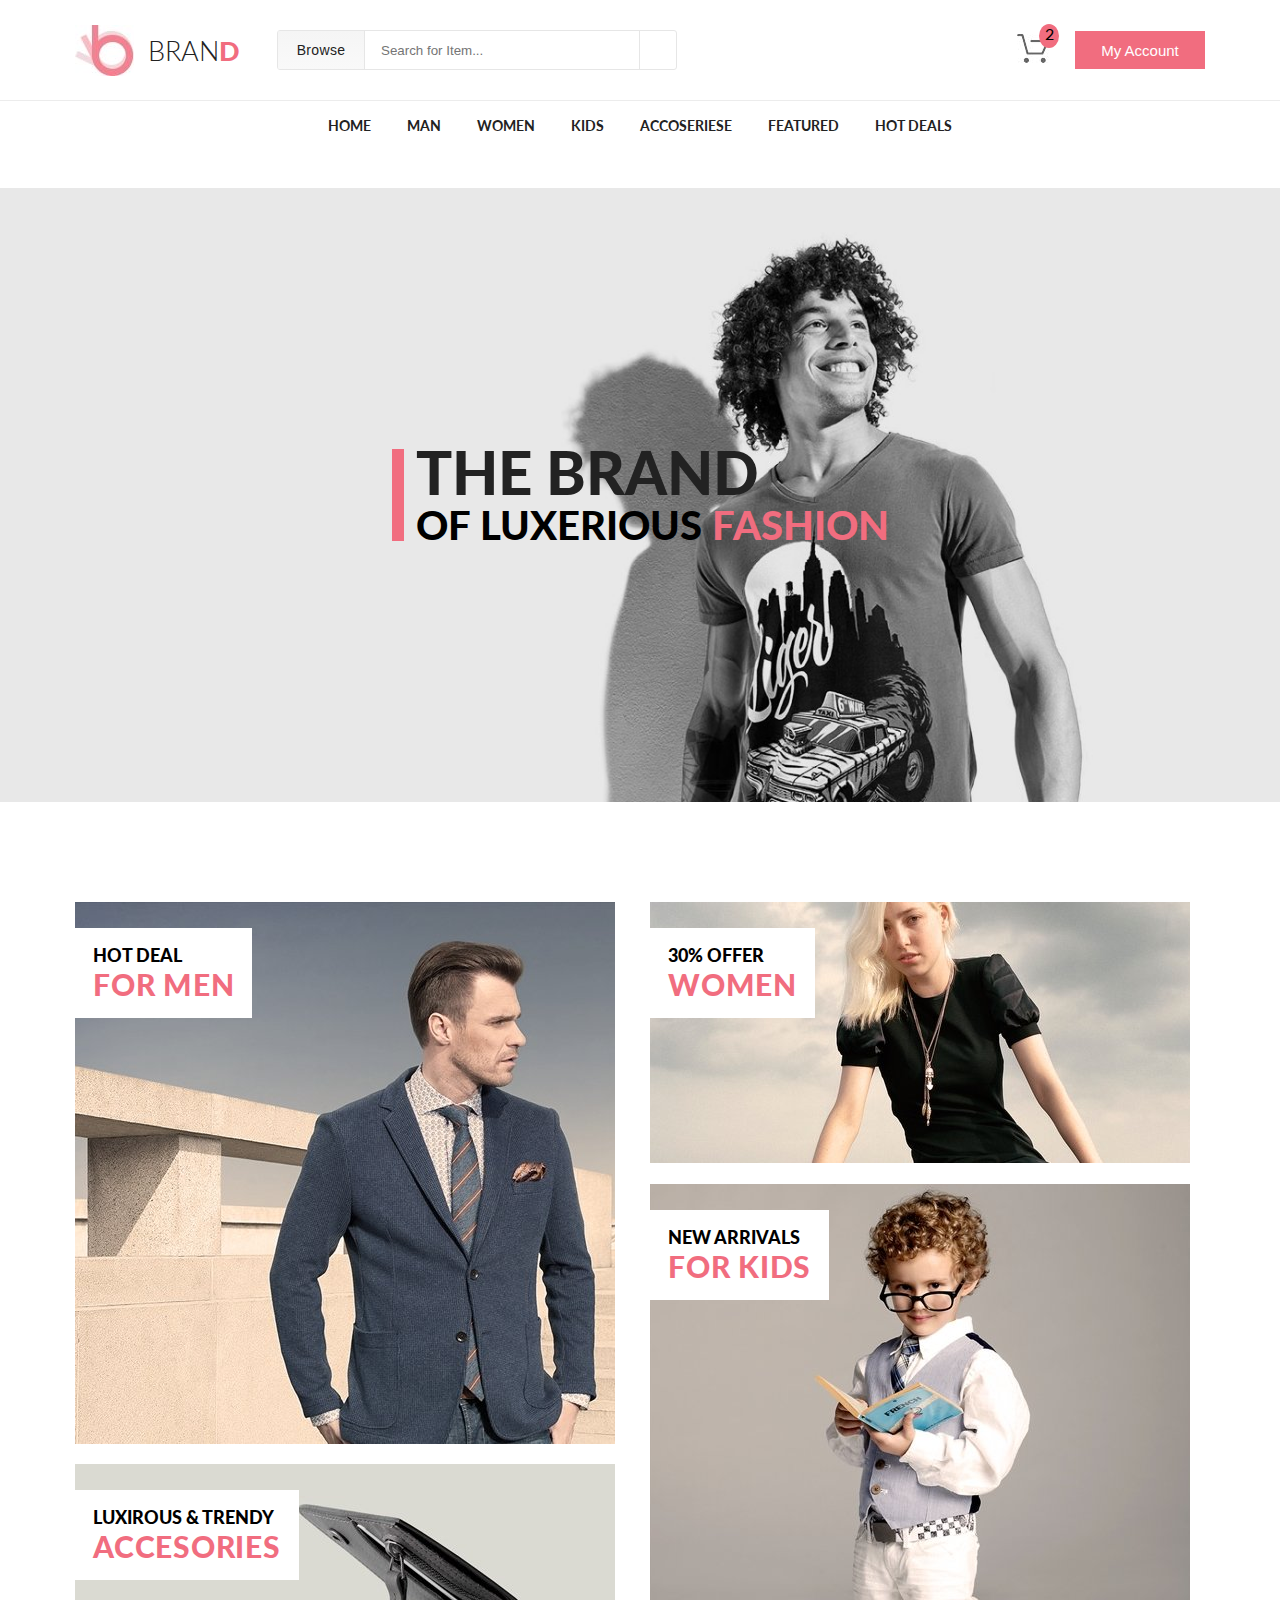
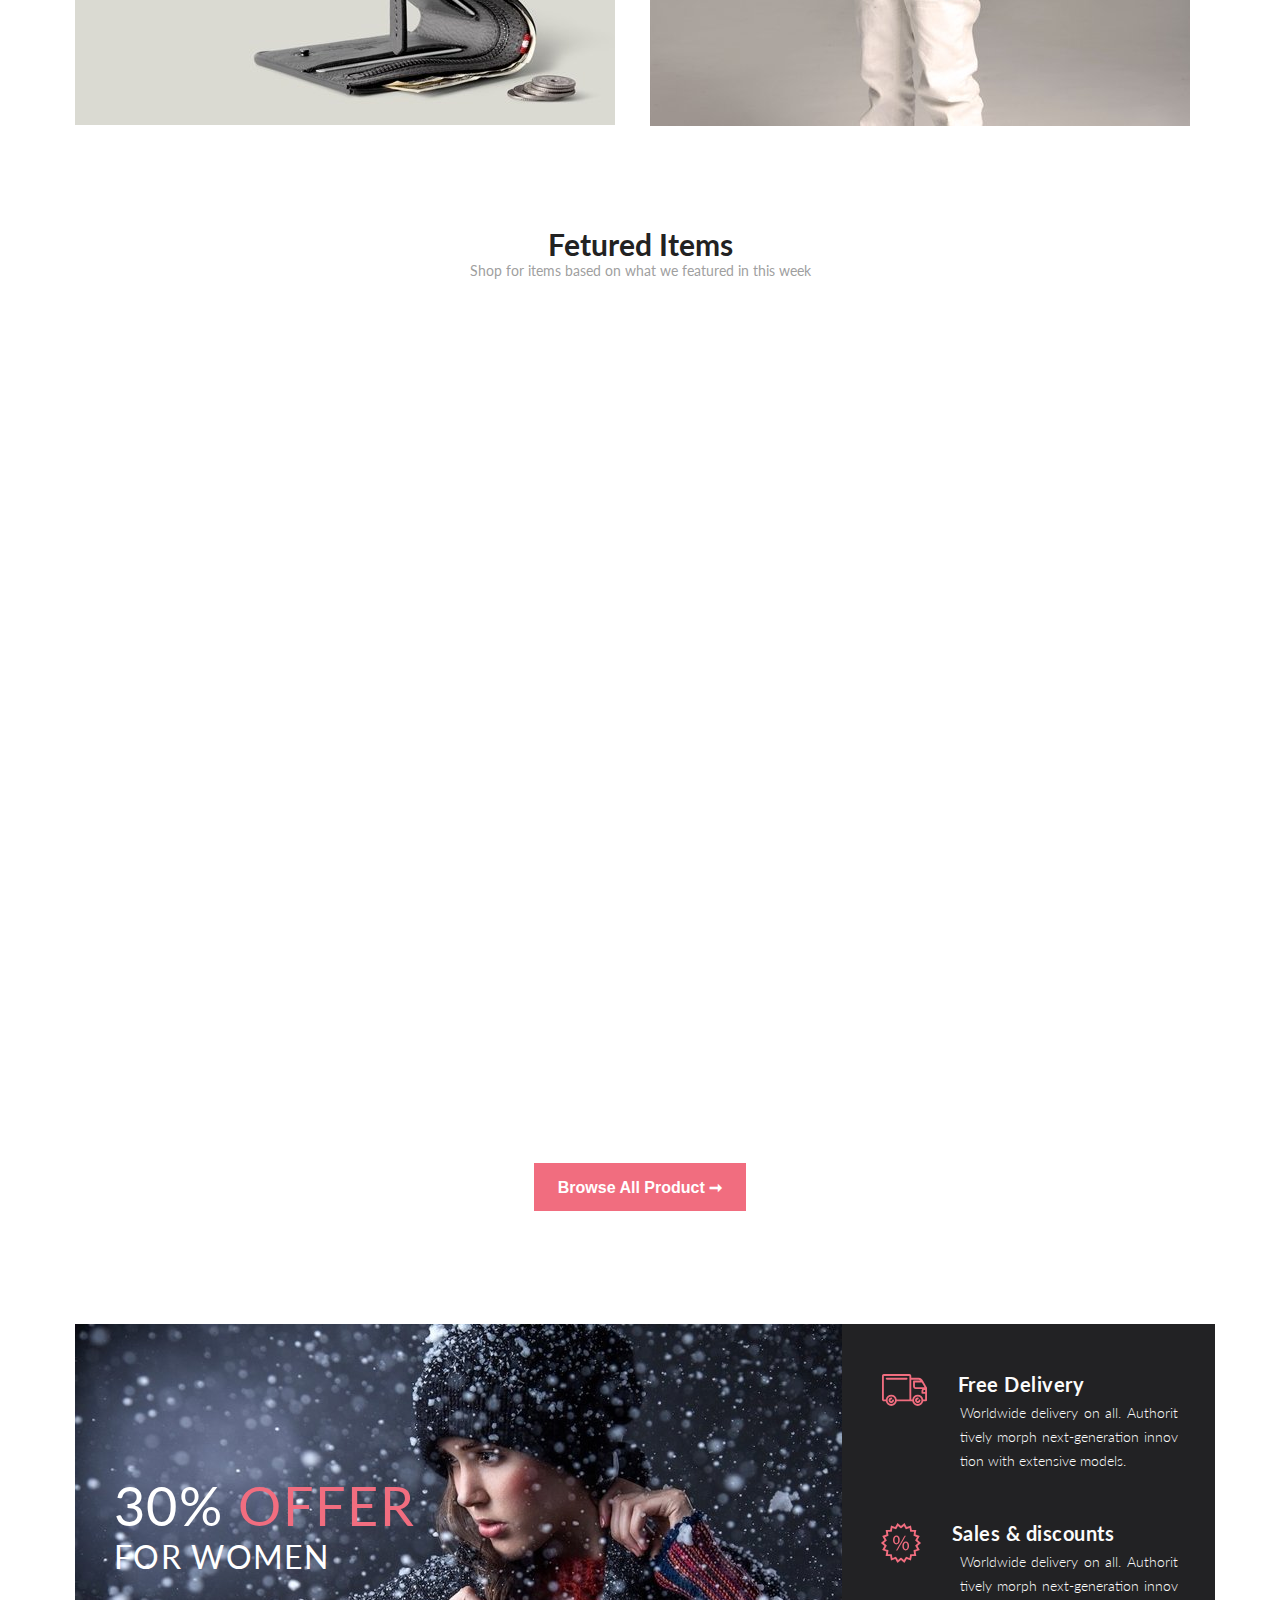
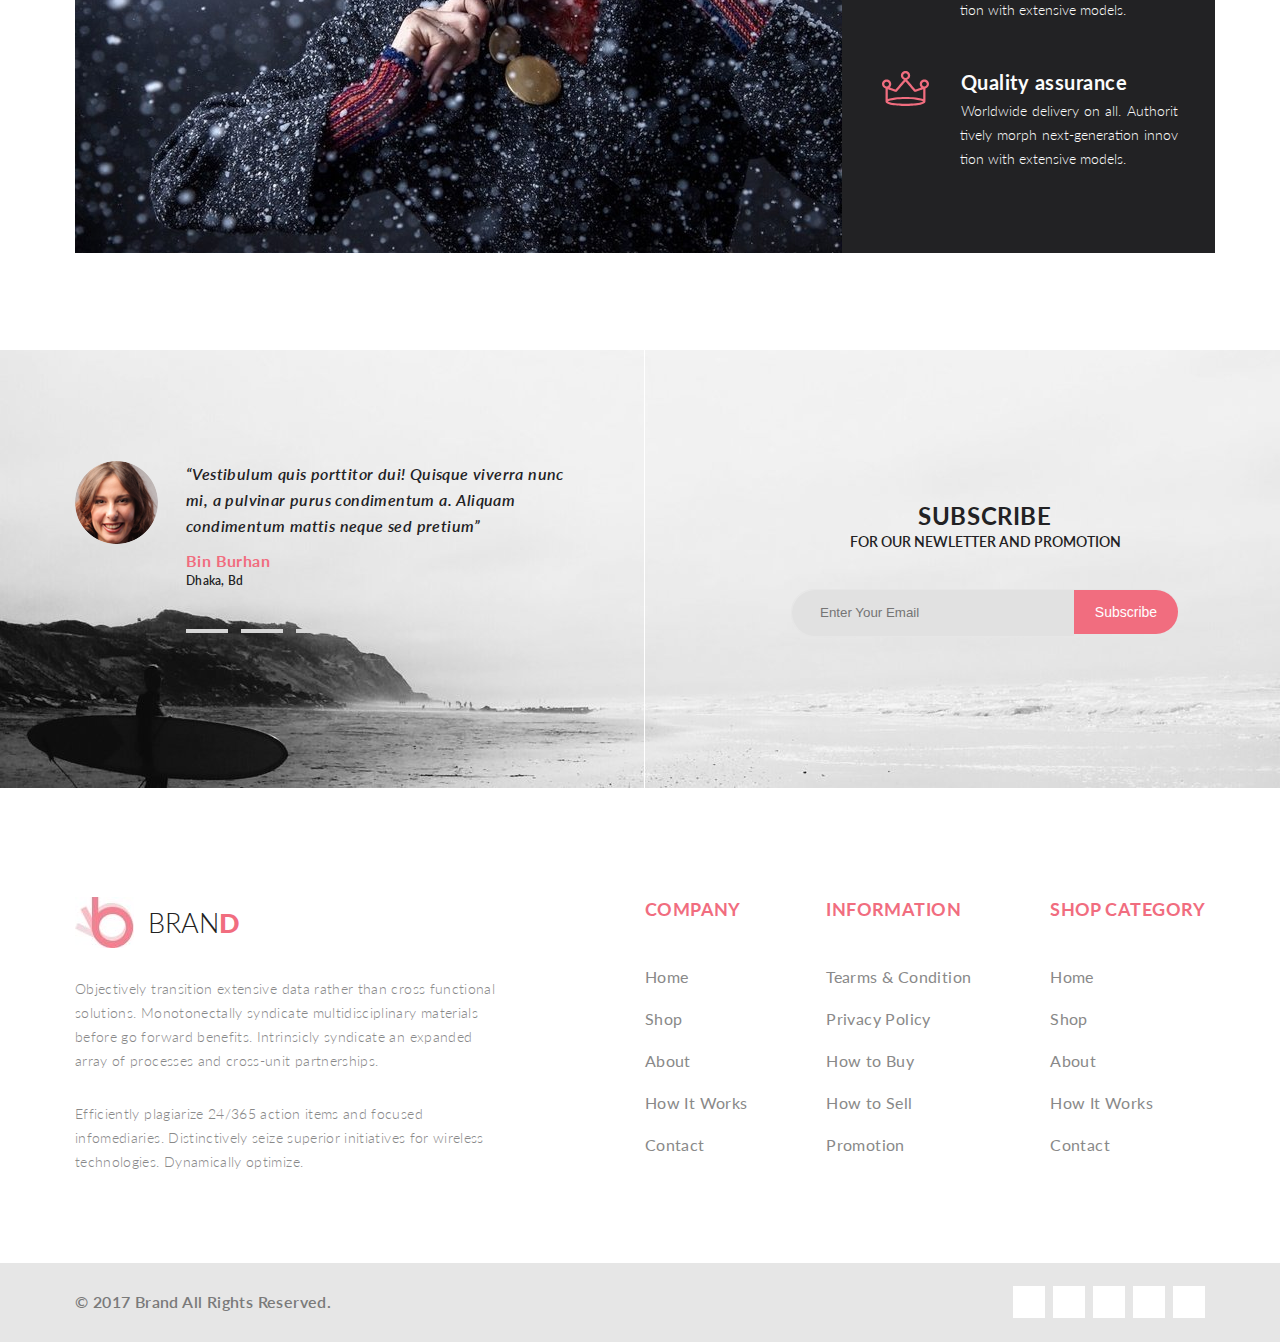
<file: task5_site2/public/index.html>
<!DOCTYPE html>
<html lang="en">
  <head>
    <meta charset="UTF-8" />
    <meta name="viewport" content="width=device-width, initial-scale=1.0" />
    <title>Document</title>
    <link
      rel="stylesheet"
      href="https://cdnjs.cloudflare.com/ajax/libs/font-awesome/5.14.0/css/all.min.css"
      integrity="sha512-1PKOgIY59xJ8Co8+NE6FZ+LOAZKjy+KY8iq0G4B3CyeY6wYHN3yt9PW0XpSriVlkMXe40PTKnXrLnZ9+fkDaog=="
      crossorigin="anonymous"
    />
    <link rel="stylesheet" href="../src/layout/styles/style.css" />
    <!-- Подключение bootstrap -->
    <link 
      rel="stylesheet"
      href="https://cdn.jsdelivr.net/npm/bootstrap@4.5.3/dist/css/bootstrap.min.css"
      integrity="sha384-TX8t27EcRE3e/ihU7zmQxVncDAy5uIKz4rEkgIXeMed4M0jlfIDPvg6uqKI2xXr2"
      crossorigin="anonymous"
    />
  </head>

  <body>
    <header>
      <!-- Симантический тег! -->
      <div class="header">
        <div class="container">
          <a class="noDecor" href="index.html">
            <div class="logo">BRAN<span>D</span></div>
          </a>
          <form class="topSearch" action="#">
            <button class="searchBrowse">
              Browse
              <i class="fas fa-caret-down"></i>
            </button>
            <input type="text" placeholder="Search for Item..." />
            <button class="searchButton"><i class="fas fa-search"></i></button>
          </form>

          <!-- Подгрузка с Js корзины  -->
          <div id="basket">
            <div class="img_Cart_header" id="clickCart" name>
              <div class="cartScale">
                <img
                  class="cart"
                  src="../src/assets/images/cars.jpg"
                  alt="cars"
                  id="basket-btn"
                /><span class="cartNumber">2</span>
              </div>
              <div class="buyCart hidden" id="basket-inner">
                <div class="cartBuyItems" id="basket-items"></div>

                <div class="priceBuyCart">
                  <div class="priceTextTotal">TOTAL:</div>
                  <p class="priceTextTotal">
                    $ <span id="basket-sum">500.00</span>
                  </p>
                </div>
                <button>CHECKOUT</button>
                <button>GO TO CART</button>
              </div>
            </div>
          </div>

          <!-- Мой аккаунт кнопка -->
          <button class="myAccount">
            My Account
            <i class="fas fa-caret-down"></i>
          </button>
        </div>
      </div>
    </header>
    <div class="topNav">
      <nav>
        <!-- Симантический тег навигация -->
        <a href="index.html"> Home </a>
        <a href="shoping_cart.html"> Man </a>
        <a href="single_page.html">Women</a>
        <a href="product.html">Kids</a>
        <a href="checkout.html">Accoseriese</a>
        <a href="#">Featured</a>
        <a href="#">Hot Deals</a>
      </nav>
    </div>

    <!-- Заканчивается меню -->
    <!-- 2й блок -->
    <div class="promo">
      <div class="container">
        <div class="promoWrap">
          <div class="promoTopText">THE BRAND</div>
          <div class="promoBottomText">OF LUXERIOUS <span>FASHION</span></div>
        </div>
      </div>
    </div>

    <div class="topOffer">
      <div class="container">
        <div class="hotDeal">
          <div class="offerLabel">
            HOT DEAL
            <div>FOR MEN</div>
          </div>
        </div>
        <div class="offer30">
          <div class="offerLabel">
            30% OFFER
            <div>WOMEN</div>
          </div>
        </div>
        <div class="luxirous">
          <div class="offerLabel">
            LUXIROUS & TRENDY
            <div>ACCESORIES</div>
          </div>
        </div>
        <div class="forKids">
          <div class="offerLabel">
            NEW ARRIVALS
            <div>FOR KIDS</div>
          </div>
        </div>
      </div>
    </div>

    <!-- Featured -->
    <div class="featured">
      <div class="fetured-Items">Fetured Items</div>
      <div class="featured-text">
        Shop for items based on what we featured in this week
      </div>
    </div>

    <!-- Блок с 8ю картинками -->
    <div class="featured_buy">
      <div class="container">
        <!-- Тут вставляется catalog.js -->
        <div class="feature_block" id="catalog">
          <!-- 1 картинка -->
          <!-- <div class="featuredBuyItem">
            <a href="#">
              <div class="addToCart">
                <div class="coverAddtoCart">
                  <div class="backColor"> -->
          <!-- Задний фон картинки -->
          <!-- <img class="cartBuy" src="../src/assets/images/carsBuy.png" alt="cartBuy" />
                    <h2>Add to Cart</h2>
                  </div>
                </div>
              </div>
              <div><img src="../src/assets/images/buy1.jpg" alt="buy1" /></div>
            </a>
            <div class="name_buy_item">Mango People T-shirt</div>
            <div class="price_item">$52.00</div>
          </div> -->

          <!-- 2 картинка -->
          <!-- <div class="featuredBuyItem">
            <a href="#">
              <div class="addToCart">
                <div class="coverAddtoCart">
                  <div class="backColor"> -->
          <!-- Задний фон картинки -->
          <!-- <img class="cartBuy" src="../src/assets/images/carsBuy.png" alt="cartBuy" />
                    <h2>Add to Cart</h2>
                  </div>
                </div>
              </div>
              <div><img src="../src/assets/images/buy2.jpg" alt="buy2" /></div>
            </a>
            <div class="name_buy_item">Mango People T-shirt</div>
            <div class="price_item">$52.00</div>
          </div> -->

          <!-- 3 картинка -->
          <!-- <div class="featuredBuyItem">
            <a href="#">
              <div class="addToCart">
                <div class="coverAddtoCart">
                  <div class="backColor">
                    Задний фон картинки -->
          <!-- <img class="cartBuy" src="../src/assets/images/carsBuy.png" alt="cartBuy" />
                    <h2>Add to Cart</h2>
                  </div>
                </div>
              </div>
              <div><img class="img_product_size" src="../src/assets/images/buy3.jpg" alt="buy3" /></div>
            </a>
            <div class="name_buy_item">Mango People T-shirt</div>
            <div class="price_item">$52.00</div>
          </div> -->

          <!-- 4я картинка -->
          <!-- <div class="featuredBuyItem">
            <a href="#">
              <div class="addToCart">
                <div class="coverAddtoCart">
                  <div class="backColor">
                    Задний фон картинки -->
          <!-- <img class="cartBuy" src="../src/assets/images/carsBuy.png" alt="cartBuy" />
                    <h2>Add to Cart</h2>
                  </div>
                </div>
              </div>
              <div><img src="../src/assets/images/buy4.jpg" alt="buy4" /></div>
            </a>
            <div class="name_buy_item">Mango People T-shirt</div>
            <div class="price_item">$52.00</div>
          </div> -->

          <!-- 2 блок Feature -->
          <!-- 5я картинка -->
          <!-- <div class="featuredBuyItem">
            <a href="#">
              <div class="addToCart">
                <div class="coverAddtoCart">
                  <div class="backColor">
                    Задний фон картинки -->
          <!-- <img class="cartBuy" src="../src/assets/images/carsBuy.png" alt="cartBuy" />
                    <h2>Add to Cart</h2>
                  </div>
                </div>
              </div>
              <div><img src="../src/assets/images/buy5.jpg" alt="buy5" /></div>
            </a>
            <div class="name_buy_item">Mango People T-shirt</div>
            <div class="price_item">$52.00</div>
          </div> -->

          <!-- 6-я картинка -->
          <!-- <div class="featuredBuyItem">
            <a href="#">
              <div class="addToCart">
                <div class="coverAddtoCart">
                  <div class="backColor">
                    Задний фон картинки -->
          <!-- <img class="cartBuy" src="../src/assets/images/carsBuy.png" alt="cartBuy" />
                    <h2>Add to Cart</h2>
                  </div>
                </div>
              </div>
              <div><img src="../src/assets/images/buy6.jpg" alt="buy6" /></div>
            </a>
            <div class="name_buy_item">Mango People T-shirt</div>
            <div class="price_item">$52.00</div>
          </div> -->

          <!-- <div class="featuredBuyItem">
            <a href="#">
              <div class="addToCart">
                <div class="coverAddtoCart">
                  <div class="backColor">
                    Задний фон картинки -->
          <!-- <img class="cartBuy" src="../src/assets/images/carsBuy.png" alt="cartBuy" />
                    <h2>Add to Cart</h2>
                  </div>
                </div>
              </div>
              <div><img src="../src/assets/images/buy7.jpg" alt="buy7" /></div>
            </a>
            <div class="name_buy_item">Mango People T-shirt</div>
            <div class="price_item">$52.00</div>
          </div> -->

          <!-- <div class="featuredBuyItem">
            <a href="#">
              <div class="addToCart">
                <div class="coverAddtoCart">
                  <div class="backColor">
                    Задний фон картинки -->
          <!-- <img class="cartBuy" src="../src/assets/images/carsBuy.png" alt="cartBuy" />
                    <h2>Add to Cart</h2>
                  </div>
                </div>
              </div>
              <div><img src="../src/assets/images/buy8.jpg" alt="buy8" /></div>
            </a>
            <div class="name_buy_item">Mango People T-shirt</div>
            <div class="price_item">$52.00</div>
          </div> -->
        </div>
      </div>
    </div>

    <!-- Блок с кнопкой All product -->

    <div class="allProduct">
      <button class="allProduct_click">Browse All Product &#10142;</button>
    </div>

    <!-- Блок offer 30% -->

    <div class="offer_for_women">
      <div class="container">
        <div class="offer_picture">
          30% <span>OFFER</span>
          <div>FOR WOMEN</div>
        </div>

        <div class="advantages">
          <div class="advantages_container">
            <div class="advantages_text">
              <img
                class="advantages_picture"
                src="../src/assets/images/car.svg"
                alt="car"
              />
              <h2>Free Delivery</h2>
              <p>
                Worldwide delivery on all. Authorit tively morph next-generation
                innov tion with extensive models.
              </p>
            </div>

            <div class="advantages_text">
              <img src="../src/assets/images/percent.svg" alt="percent" />
              <h2>Sales & discounts</h2>
              <p>
                Worldwide delivery on all. Authorit tively morph next-generation
                innov tion with extensive models.
              </p>
            </div>

            <div class="advantages_text">
              <img src="../src/assets/images/crown.svg" alt="crown" />
              <h2>Quality assurance</h2>
              <p>
                Worldwide delivery on all. Authorit tively morph next-generation
                innov tion with extensive models.
              </p>
            </div>
          </div>
        </div>
      </div>
    </div>

    <!-- Блок с subscribe и отзывом -->
    <div class="feedback">
      <div class="container">
        <div class="subscribe">
          <div class="sub_pictures">
            <img src="../src/assets/images/face.png" alt="face" />
          </div>
          <div class="feedback_text">
            <p class="about_text">
              “Vestibulum quis porttitor dui! Quisque viverra nunc mi, a
              pulvinar purus condimentum a. Aliquam condimentum mattis neque sed
              pretium”
            </p>

            <div class="name_about">
              <h3>Bin Burhan</h3>
              <p>Dhaka, Bd</p>
            </div>
            <div class="line">
              <div></div>
              <div></div>
              <div></div>
            </div>
          </div>
        </div>
        <div class="longLine"></div>

        <div class="promotion">
          <div class="promotion_text">
            <h3>Subscribe</h3>
            <p>FOR OUR NEWLETTER AND PROMOTION</p>
          </div>
          <div class="click_subscribe">
            <form class="subcskribe_form" action="#">
              <input
                class="subcskribe_text"
                type="email"
                placeholder="Enter Your Email"
                name="emailSubskribe"
                pattern="^([A-Za-z0-9\.-]+)(@)([a-z0-9-]+)(\.)([a-z0-9]{2,})+$"
              />
              <button type="submit" class="subcskribe_button">Subscribe</button>
            </form>
          </div>
        </div>
      </div>
    </div>
    <div class="about_brand">
      <div class="container">
        <div class="brand_text">
          <a class="noDecor" href="index.html">
            <div class="logo">BRAN<span>D</span></div>
          </a>
          <p>
            Objectively transition extensive data rather than cross functional
            solutions. Monotonectally syndicate multidisciplinary materials
            before go forward benefits. Intrinsicly syndicate an expanded array
            of processes and cross-unit partnerships.
          </p>

          <p>
            Efficiently plagiarize 24/365 action items and focused
            infomediaries. Distinctively seize superior initiatives for wireless
            technologies. Dynamically optimize.
          </p>

          <!-- <p>> Objectively strategize seamless relationships via resource sucking testing procedures. Proactively
                cultivate next-generation results for value-added methodologies. Dynamically plagiarize unique
                methodologies after performance based methodologies. Monotonectally empower stand-alone mindshare rather
                than ubiquitous opportunities. Dynamically orchestrate resource sucking scenarios after alternative
                synergy.
                </p -->

          <!-- <p>
                    Compellingly envisioneer corporate methods of empowerment before standards compliant technologies.
                    Objectively facilitate progressive.
                </p> -->
        </div>

        <div class="company">
          <h2>COMPANY</h2>
          <div class="about_company">
            <a href="#"> Home </a>
            <a href="#"> Shop</a>
            <a href="#"> About</a>
            <a href="#"> How It Works</a>
            <a href="#"> Contact</a>
          </div>
        </div>

        <div class="company">
          <h2>INFORMATION</h2>
          <div class="about_company">
            <a href="#">Tearms & Condition</a>
            <a href="#"> Privacy Policy</a>
            <a href="#"> How to Buy </a>
            <a href="#"> How to Sell </a>
            <a href="#"> Promotion </a>
          </div>
        </div>

        <div class="company">
          <h2>SHOP CATEGORY</h2>
          <div class="about_company">
            <a href="#"> Home </a>
            <a href="#"> Shop</a>
            <a href="#"> About</a>
            <a href="#"> How It Works</a>
            <a href="#"> Contact</a>
          </div>
        </div>
      </div>
    </div>

    <!-- Footer -->
    <div class="footer">
      <footer>
        <!-- Симантический тег -->
        <div class="container">
          <p class="all_right">&#169; 2017 Brand All Rights Reserved.</p>
          <div class="social">
            <a href="#"> <i class="fab fa-facebook-f"></i> </a>
            <a href="#"> <i class="fab fa-twitter"></i> </a>
            <a href="#"> <i class="fab fa-linkedin-in"></i> </a>
            <a href="#"> <i class="fab fa-pinterest-p"></i> </a>
            <a href="#"> <i class="fab fa-google-plus-g"></i> </a>
          </div>
        </div>
      </footer>
    </div>

    <script src="../src/components/index/basket.js"></script>
    <script src="../src/components/index/catalog.js"></script>

  </body>
</html>
</file>
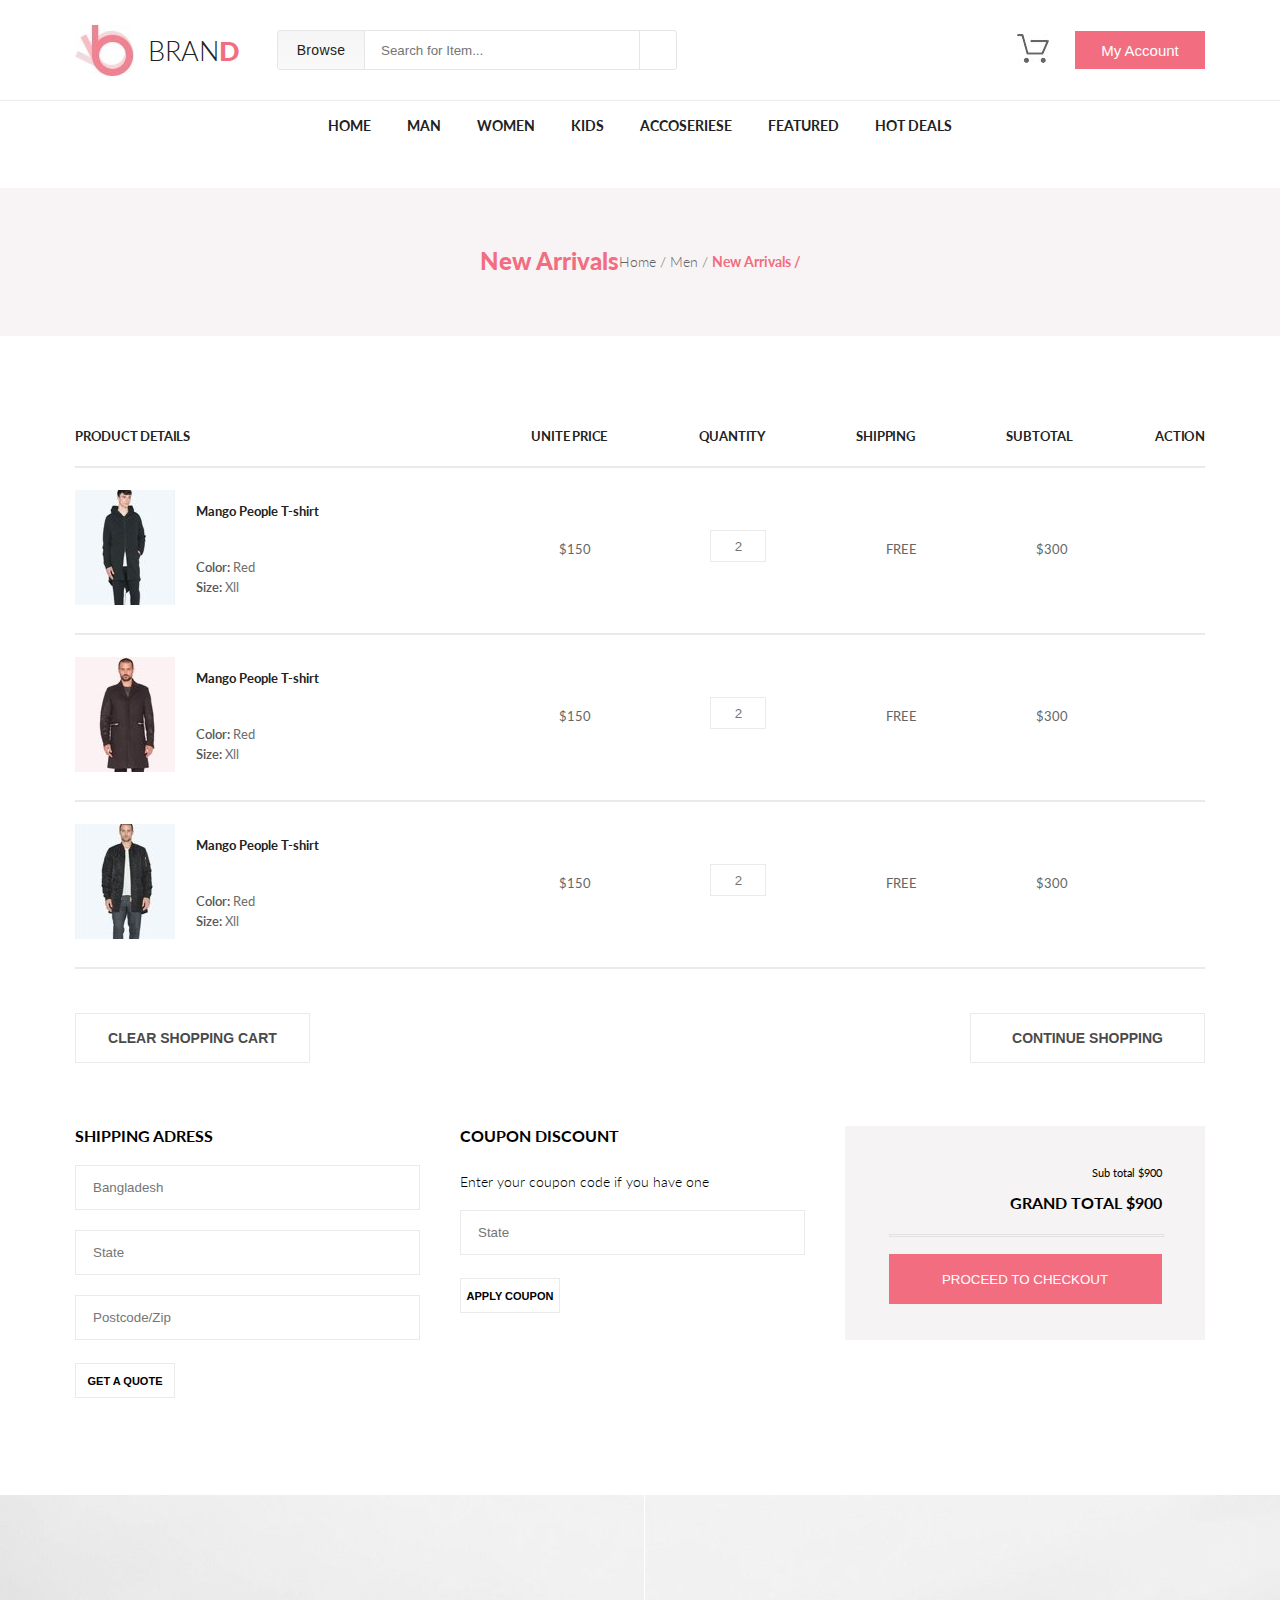
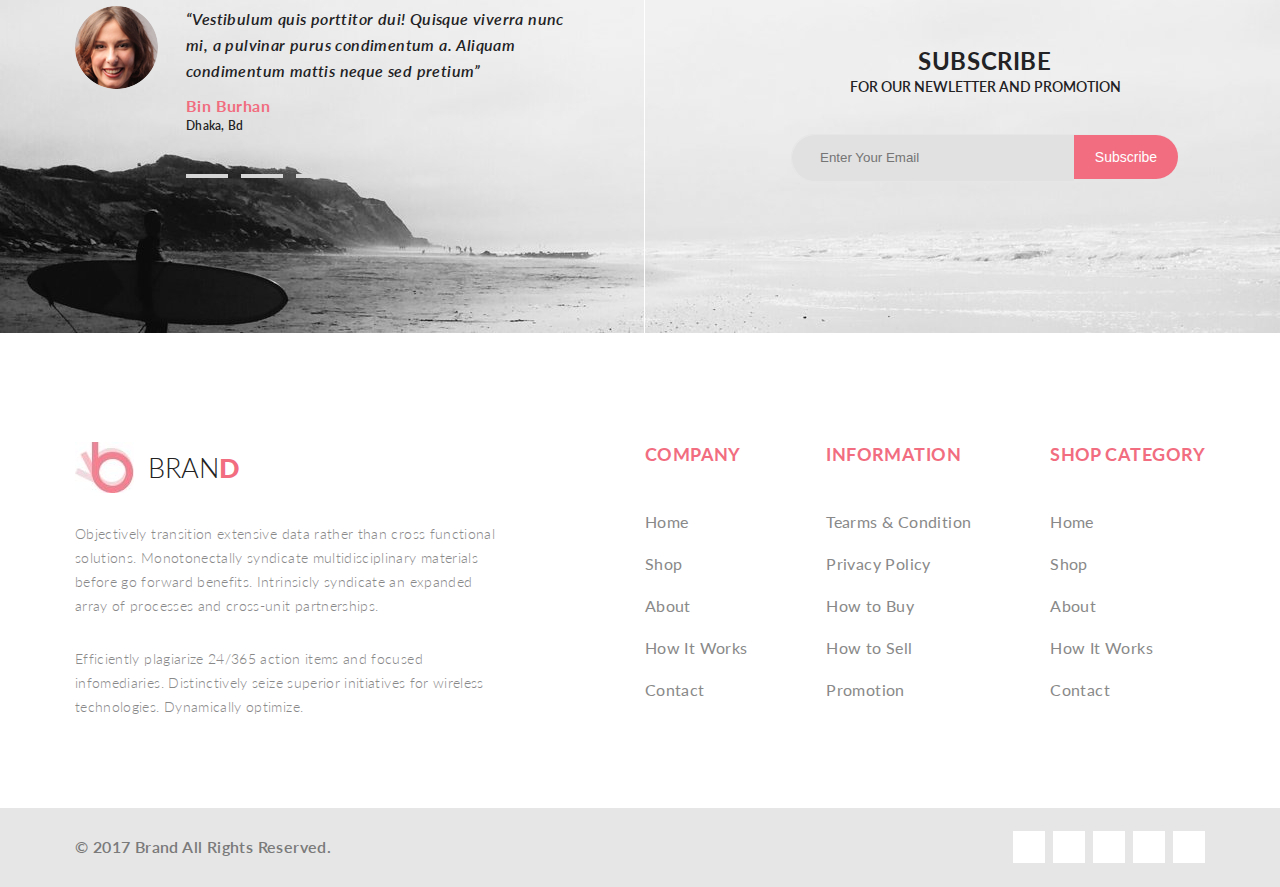
<file: task5_site2/public/shoping_cart.html>
<!DOCTYPE html>
<html lang="en">
  <head>
    <meta charset="UTF-8" >
    <meta name="viewport" content="width=device-width, initial-scale=1.0" />
    <title>Document</title>
    <link
      rel="stylesheet"
      href="https://cdnjs.cloudflare.com/ajax/libs/font-awesome/5.14.0/css/all.min.css"
      integrity="sha512-1PKOgIY59xJ8Co8+NE6FZ+LOAZKjy+KY8iq0G4B3CyeY6wYHN3yt9PW0XpSriVlkMXe40PTKnXrLnZ9+fkDaog=="
      crossorigin="anonymous"
    />
    <link rel="stylesheet" href="../src/layout/styles/style.css" />
    <link rel="stylesheet" href="https://cdn.jsdelivr.net/npm/bootstrap@4.5.3/dist/css/bootstrap.min.css" integrity="sha384-TX8t27EcRE3e/ihU7zmQxVncDAy5uIKz4rEkgIXeMed4M0jlfIDPvg6uqKI2xXr2" crossorigin="anonymous">
  </head>

  <body>
    <header>
      <!-- Симантический тег! -->
      <div class="header">
        <div class="container">
          <a class="noDecor" href="index.html">
            <div class="logo">BRAN<span>D</span></div>
          </a>
          <form class="topSearch" action="#">
            <button class="searchBrowse">
              Browse
              <i class="fas fa-caret-down"></i>
            </button>
            <input type="text" placeholder="Search for Item..." />
            <button class="searchButton"><i class="fas fa-search"></i></button>
          </form>
          <a class="cart" href="#"><img src="../src/assets/images/cars.jpg" alt="cars" /></a>
          <button class="myAccount">
            My Account
            <i class="fas fa-caret-down"></i>
          </button>
        </div>
      </div>
    </header>
    <div class="topNav">
      <nav>
        <a href="index.html"> Home </a>
        <a href="shoping_cart.html"> Man </a>
        <a href="single_page.html">Women</a>
        <a href="product.html">Kids</a>
        <a href="checkout.html">Accoseriese</a>
        <a href="#">Featured</a>
        <a href="#">Hot Deals</a>
      </nav>
    </div>
    <div class="newArrivals">
      <div class="container">
        <h2 class="newArrivalsText">New Arrivals</h2>
        <div class="menuSmall">
          <nav>
            <!-- Симантический тег -->
            <a href="#"> Home /</a>
            <a href="#"> Men /</a>
            <a href="#"> New Arrivals /</a>
          </nav>
        </div>
      </div>
    </div>
    <!-- 3 товара и цены -->
    <div class="productDetail">
      <div class="container">
        <div class="productChoose">
          <h2>Product Details</h2>
          <h2>unite Price</h2>
          <h2>Quantity</h2>
          <h2>shipping</h2>
          <h2>Subtotal</h2>
          <h2>ACTION</h2>
        </div>
        <div class="horizontal"></div>
        <div class="choose">
          <div class="choose_you">
            <div class="name_choose_product1">Product Details</div>
            <a href="#"><img src="../src/assets/images/man1.jpg" alt="man1" /></a>
            <div class="choose_text">
              <h2>Mango People T-shirt</h2>
              <p>Color: <span>Red</span></p>
              <p>Size: <span>Xll</span></p>
            </div>
          </div>
          <div class="choose_margin">
            <div class="name_choose">unite Price</div>
            $150
          </div>
          <div class="choose_margin">
            <div class="name_choose">Quantity</div>
            <input class="choose_number" type="text" placeholder="2" />
          </div>
          <div class="choose_margin">
            <div class="name_choose">shipping</div>
            FREE
          </div>
          <div class="choose_margin">
            <div class="name_choose">Subtotal</div>
            $300
          </div>
          <div class="choose_margin">
            <div class="name_choose">ACTION</div>
            <a class="fa_margin" href="#"
              ><i class="fas fa-times-circle"></i
            ></a>
          </div>
        </div>
        <div class="horizontal"></div>

        <!-- 2я картинка -->
        <div class="choose">
          <div class="choose_you">
            <div class="name_choose_product1">Product Details</div>
            <a href="#"><img src="../src/assets/images/man2.jpg" alt="man2" /></a>
            <div class="choose_text">
              <h2>Mango People T-shirt</h2>
              <p>Color: <span>Red</span></p>
              <p>Size: <span>Xll</span></p>
            </div>
          </div>
          <div class="choose_margin">
            <div class="name_choose">unite Price</div>
            $150
          </div>
          <div class="choose_margin">
            <div class="name_choose">Quantity</div>
            <input class="choose_number" type="text" placeholder="2" />
          </div>
          <div class="choose_margin">
            <div class="name_choose">shipping</div>
            FREE
          </div>
          <div class="choose_margin">
            <div class="name_choose">Subtotal</div>
            $300
          </div>
          <div class="choose_margin">
            <div class="name_choose">ACTION</div>
            <a class="fa_margin" href="#"
              ><i class="fas fa-times-circle"></i
            ></a>
          </div>
        </div>
        <div class="horizontal"></div>

        <!-- 3я картинка -->
        <div class="choose">
          <div class="choose_you">
            <div class="name_choose_product1">Product Details</div>
            <a href="#"><img src="../src/assets/images/man3.jpg" alt="man3" /></a>
            <div class="choose_text">
              <h2>Mango People T-shirt</h2>
              <p>Color: <span>Red</span></p>
              <p>Size: <span>Xll</span></p>
            </div>
          </div>
          <div class="choose_margin">
            <div class="name_choose">unite Price</div>
            $150
          </div>
          <div class="choose_margin">
            <div class="name_choose">Quantity</div>
            <input class="choose_number" type="text" placeholder="2" />
          </div>
          <div class="choose_margin">
            <div class="name_choose">shipping</div>
            FREE
          </div>
          <div class="choose_margin">
            <div class="name_choose">Subtotal</div>
            $300
          </div>
          <div class="choose_margin">
            <div class="name_choose">ACTION</div>
            <a class="fa_margin" href="#"
              ><i class="fas fa-times-circle"></i
            ></a>
          </div>
        </div>
        <div class="horizontal"></div>

        <div class="shopping">
          <button>CLEAR SHOPPING CART</button>
          <button>CONTINUE SHOPPING</button>
        </div>

        <!-- Adress -->

        <div class="end_buy">
          <div class="adress">
            <h2>Shipping Adress</h2>
            <form class="adress_shipping" action="#">
              <!-- Поиск по в списке нужного -->
              <input list="country" placeholder="Bangladesh" name="myCountry" />
              <datalist id="country">
                <option value="Bangladesh"></option>
                <option value="Austria"></option>
                <option value="Russia"></option>
                <option value="Greece"></option>
                <option value="Belgium"></option>
                <option value="Denmark"></option>
              </datalist>

              <input
                type="text"
                placeholder="State"
                name="state"
                pattern="^([A-Za-z]{3,})+$"
              />

              <input
                type="text"
                placeholder="Postcode/Zip"
                name="zip"
                pattern="^[0-9]{4,}+$"
              />
              <button>get a quote</button>
            </form>
          </div>

          <div class="coupon">
            <h2>coupon discount</h2>
            <p>Enter your coupon code if you have one</p>
            <form class="adress_shipping" action="#">
              <input
                type="text"
                placeholder="State"
                name="state"
                pattern="^([A-Za-z]{3,})+$"
              />
              <button class="coupon_click">Apply coupon</button>
            </form>
          </div>
          <div class="checkout">
            <div class="container_checkout">
              <aside>
                <p>Sub total $900</p>
                <h2>GRAND TOTAL $900</h2>
                <div></div>
                <button>proceed to checkout</button>
              </aside>
            </div>
          </div>
        </div>
      </div>
    </div>

    <!-- Блок с subscribe и отзывом -->
    <div class="feedback">
      <div class="container">
        <div class="subscribe">
          <div class="sub_pictures">
            <img src="../src/assets/images/face.png" alt="face" />
          </div>
          <div class="feedback_text">
            <p class="about_text">
              “Vestibulum quis porttitor dui! Quisque viverra nunc mi, a
              pulvinar purus condimentum a. Aliquam condimentum mattis neque sed
              pretium”
            </p>

            <div class="name_about">
              <h3>Bin Burhan</h3>
              <p>Dhaka, Bd</p>
            </div>
            <div class="line">
              <div></div>
              <div></div>
              <div></div>
            </div>
          </div>
        </div>
        <div class="longLine"></div>

        <div class="promotion">
          <div class="promotion_text">
            <h3>Subscribe</h3>
            <p>FOR OUR NEWLETTER AND PROMOTION</p>
          </div>
          <div class="click_subscribe">
            <form class="subcskribe_form" action="#">
              <input
                class="subcskribe_text"
                type="email"
                placeholder="Enter Your Email"
                name="emailSubskribe"
                pattern="^([A-Za-z0-9\.-]+)(@)([a-z0-9-]+)(\.)([a-z0-9]{2,})+$"
              />
              <button type="submit" class="subcskribe_button">Subscribe</button>
            </form>
          </div>
        </div>
      </div>
    </div>
    <div class="about_brand">
      <div class="container">
        <div class="brand_text">
          <a class="noDecor" href="index.html">
            <div class="logo">BRAN<span>D</span></div>
          </a>
          <p>
            Objectively transition extensive data rather than cross functional
            solutions. Monotonectally syndicate multidisciplinary materials
            before go forward benefits. Intrinsicly syndicate an expanded array
            of processes and cross-unit partnerships.
          </p>

          <p>
            Efficiently plagiarize 24/365 action items and focused
            infomediaries. Distinctively seize superior initiatives for wireless
            technologies. Dynamically optimize.
          </p>

          <!-- <p>> Objectively strategize seamless relationships via resource sucking testing procedures. Proactively
                cultivate next-generation results for value-added methodologies. Dynamically plagiarize unique
                methodologies after performance based methodologies. Monotonectally empower stand-alone mindshare rather
                than ubiquitous opportunities. Dynamically orchestrate resource sucking scenarios after alternative
                synergy.
                </p -->

          <!-- <p>
                    Compellingly envisioneer corporate methods of empowerment before standards compliant technologies.
                    Objectively facilitate progressive.
                </p> -->
        </div>

        <div class="company">
          <h2>COMPANY</h2>
          <div class="about_company">
            <a href="#"> Home </a>
            <a href="#"> Shop</a>
            <a href="#"> About</a>
            <a href="#"> How It Works</a>
            <a href="#"> Contact</a>
          </div>
        </div>

        <div class="company">
          <h2>INFORMATION</h2>
          <div class="about_company">
            <a href="#">Tearms & Condition</a>
            <a href="#"> Privacy Policy</a>
            <a href="#"> How to Buy </a>
            <a href="#"> How to Sell </a>
            <a href="#"> Promotion </a>
          </div>
        </div>

        <div class="company">
          <h2>SHOP CATEGORY</h2>
          <div class="about_company">
            <a href="#"> Home </a>
            <a href="#"> Shop</a>
            <a href="#"> About</a>
            <a href="#"> How It Works</a>
            <a href="#"> Contact</a>
          </div>
        </div>
      </div>
    </div>
    <div class="footer">
      <div class="container">
        <p class="all_right">© 2017 Brand All Rights Reserved.</p>
        <div class="social">
          <a href=""> <i class="fab fa-facebook-f"></i> </a>
          <a href=""> <i class="fab fa-twitter"></i> </a>
          <a href=""> <i class="fab fa-linkedin-in"></i> </a>
          <a href=""> <i class="fab fa-pinterest-p"></i> </a>
          <a href=""> <i class="fab fa-google-plus-g"></i> </a>
        </div>
      </div>
    </div>
  </body>
</html>
</file>
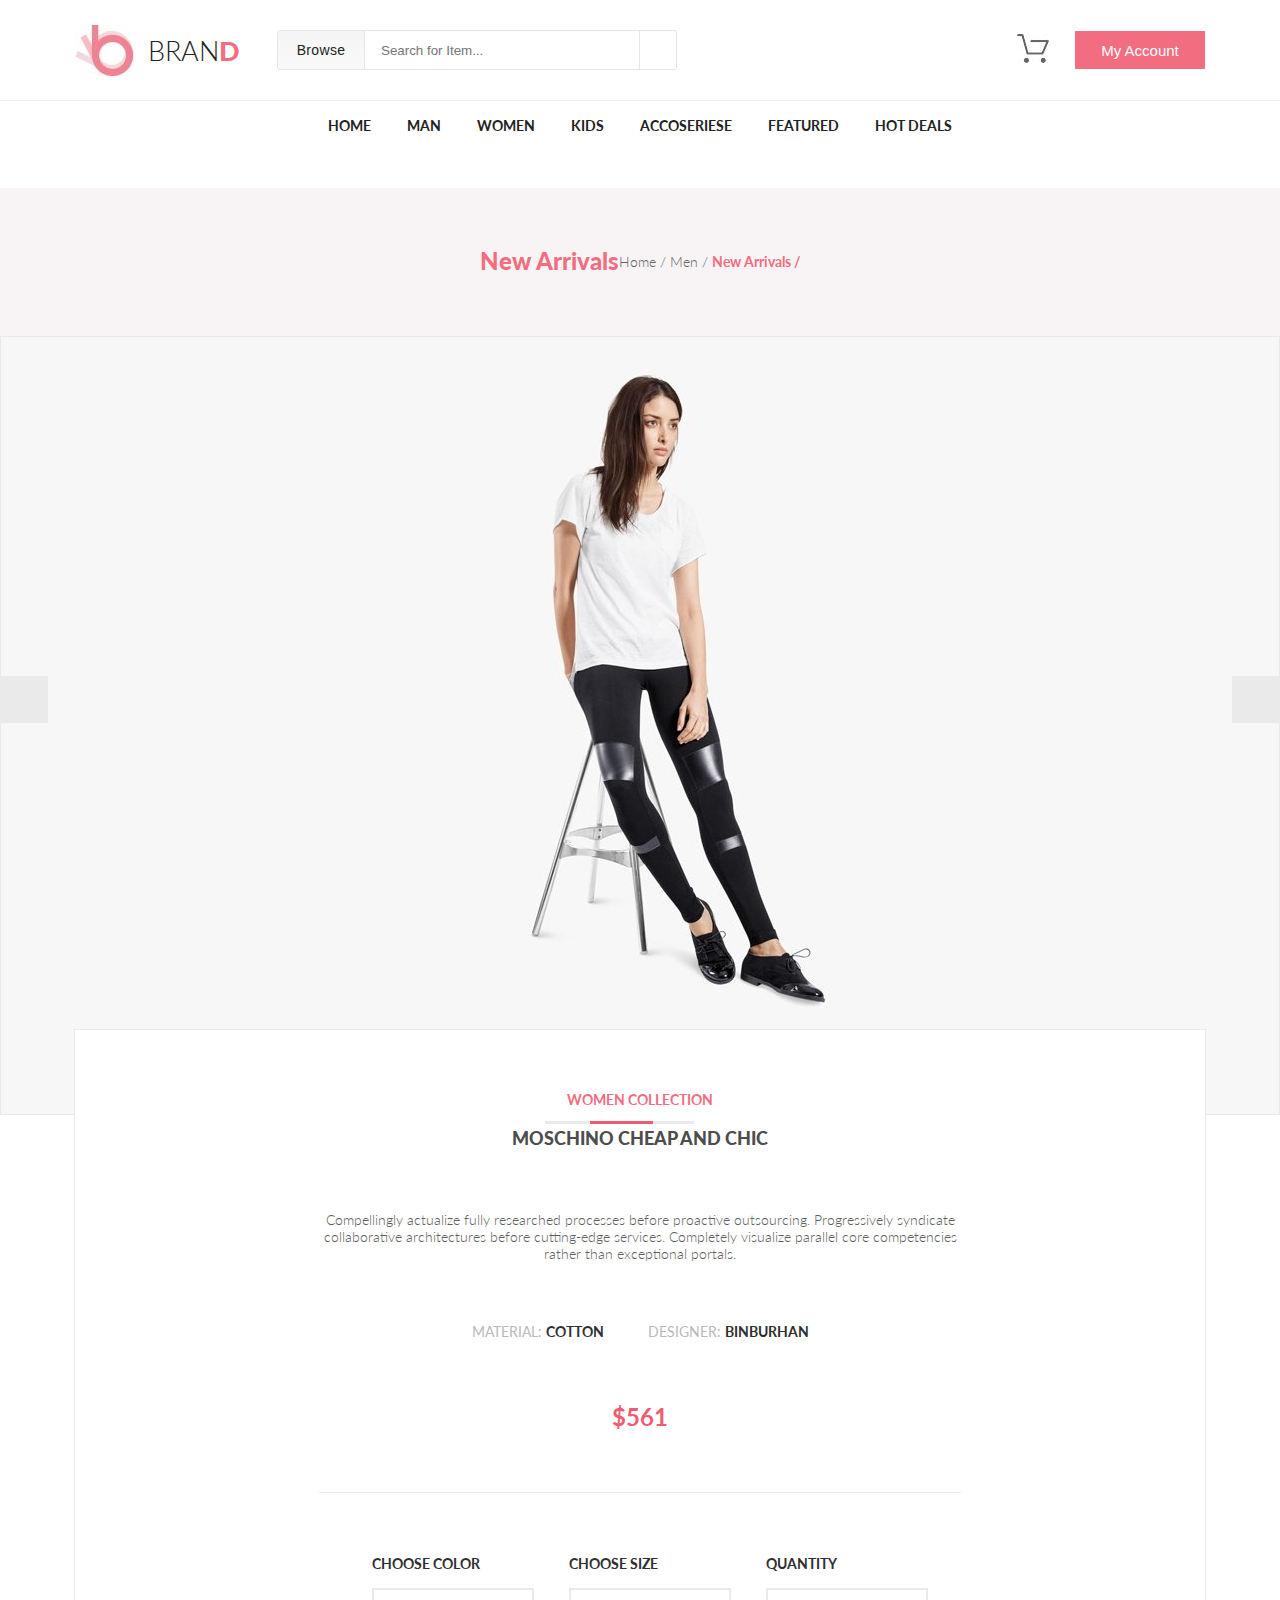
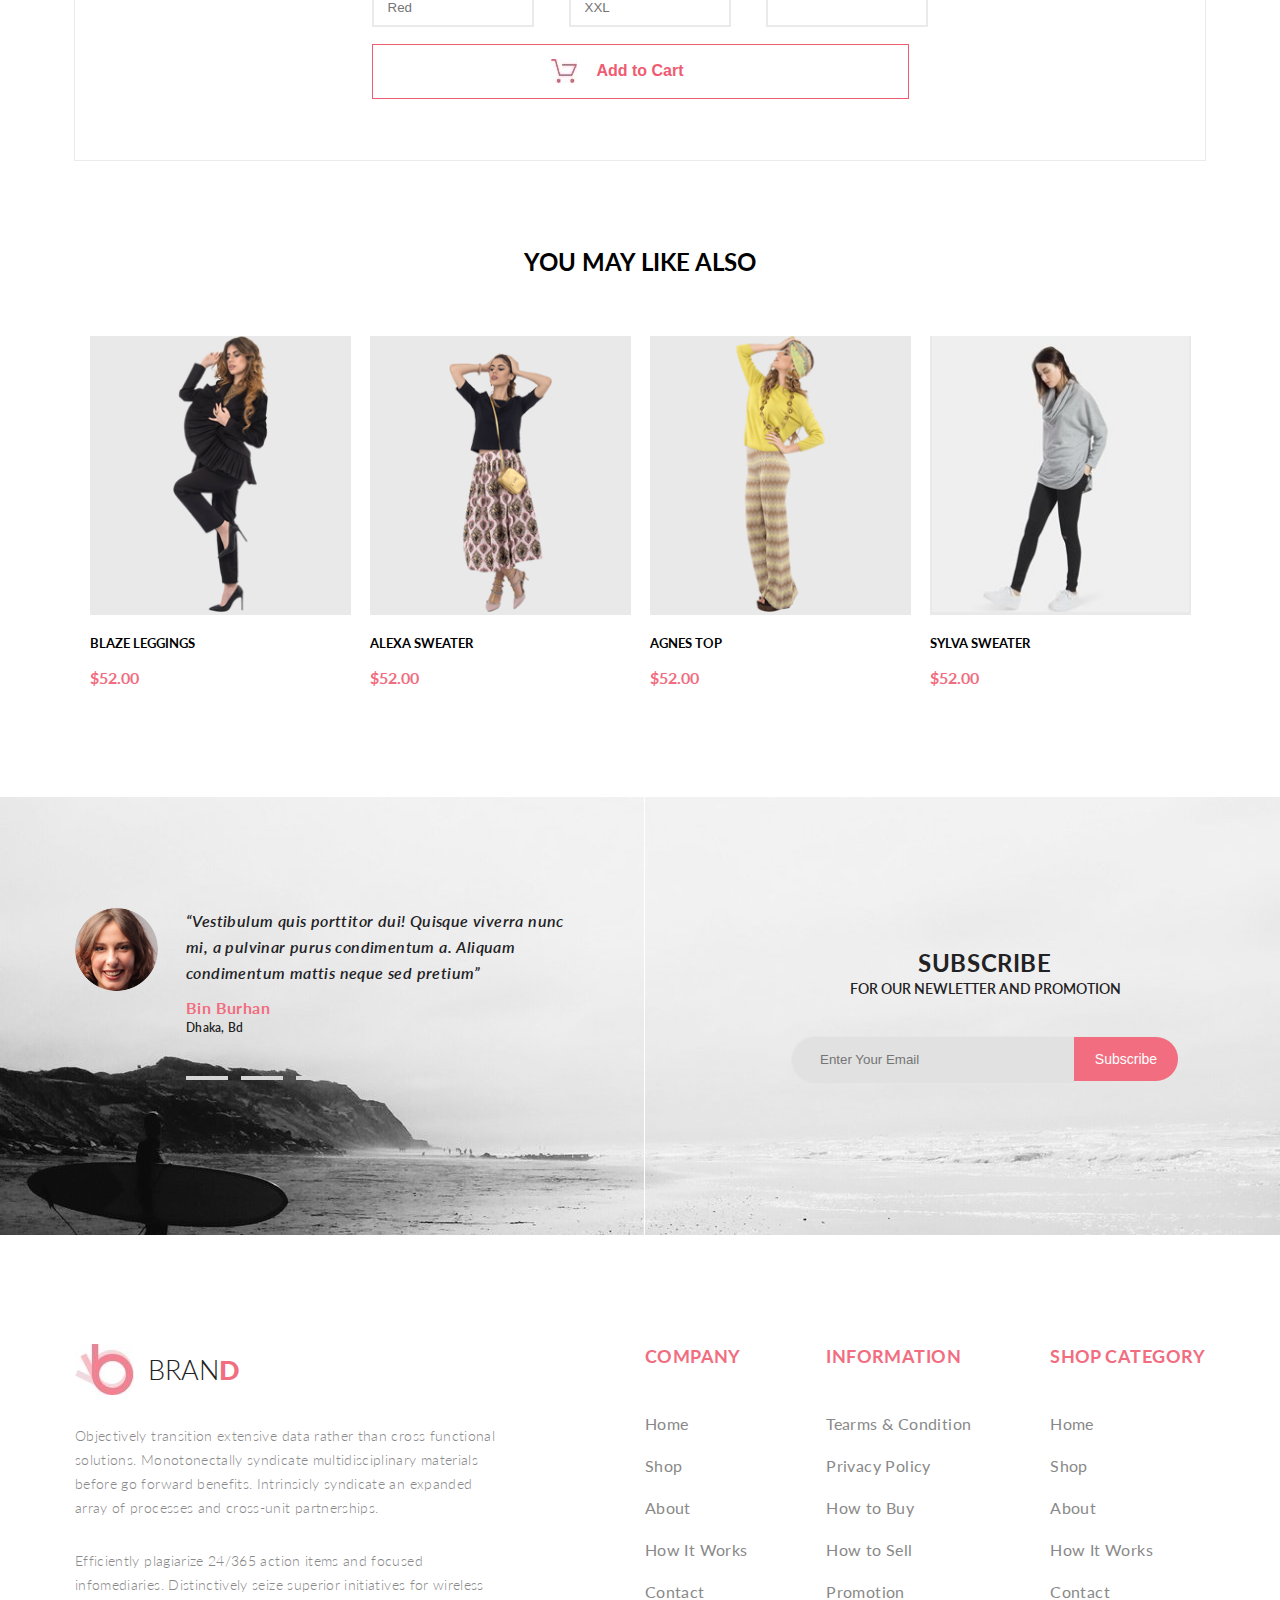
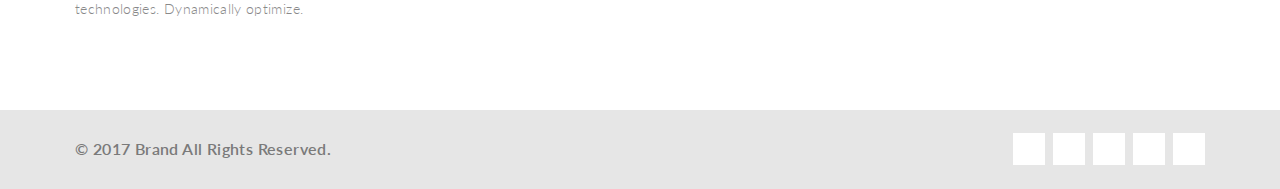
<file: task5_site2/public/single_page.html>
<!DOCTYPE html>
<html lang="en">
  <head>
    <meta charset="UTF-8" >
    <meta name="viewport" content="width=device-width, initial-scale=1.0" />
    <title>Document</title>
    <link
      rel="stylesheet"
      href="https://cdnjs.cloudflare.com/ajax/libs/font-awesome/5.14.0/css/all.min.css"
      integrity="sha512-1PKOgIY59xJ8Co8+NE6FZ+LOAZKjy+KY8iq0G4B3CyeY6wYHN3yt9PW0XpSriVlkMXe40PTKnXrLnZ9+fkDaog=="
      crossorigin="anonymous"
    />
    <link rel="stylesheet" href="../src/layout/styles/style.css" />
    <link rel="stylesheet" href="https://cdn.jsdelivr.net/npm/bootstrap@4.5.3/dist/css/bootstrap.min.css" integrity="sha384-TX8t27EcRE3e/ihU7zmQxVncDAy5uIKz4rEkgIXeMed4M0jlfIDPvg6uqKI2xXr2" crossorigin="anonymous">
  </head>

  <body>
    <header>
      <!-- Симантический тег! -->
      <div class="header">
        <div class="container">
          <a class="noDecor" href="index.html">
            <div class="logo">BRAN<span>D</span></div>
          </a>
          <form class="topSearch" action="#">
            <button class="searchBrowse">
              Browse
              <i class="fas fa-caret-down"></i>
            </button>
            <input type="text" placeholder="Search for Item..." />
            <button class="searchButton"><i class="fas fa-search"></i></button>
          </form>
          <a class="cart" href="#"><img src="../src/assets/images/cars.jpg" alt="cars" /></a>
          <button class="myAccount">
            My Account
            <i class="fas fa-caret-down"></i>
          </button>
        </div>
      </div>

      <div class="topNav">
        <nav>
          <!-- Симантический тег -->
          <a href="index.html"> Home </a>
          <a href="shoping_cart.html"> Man </a>
          <a href="single_page.html">Women</a>
          <a href="product.html">Kids</a>
          <a href="checkout.html">Accoseriese</a>
          <a href="#">Featured</a>
          <a href="#">Hot Deals</a>
        </nav>
      </div>
    </header>

    <div class="newArrivals">
      <div class="container">
        <h2 class="newArrivalsText">New Arrivals</h2>
        <div class="menuSmall">
          <nav>
            <!-- Симантический тег -->
            <a href="#"> Home /</a>
            <a href="#"> Men /</a>
            <a href="#"> New Arrivals /</a>
          </nav>
        </div>
      </div>
    </div>

    <!-- Картинка -->

    <div class="bigProduct">
      <div class="bigPicture">
        <a href="">
          <div>
            <i class="fas fa-angle-left"></i>
          </div>
        </a>
        <img class="p" src="../src/assets/images/big.jpg" alt="" />
        <a href="#">
          <div>
            <i class="fas fa-angle-right"></i>
          </div>
        </a>
      </div>
    </div>

    <!-- 2й блок -->
    <div class="women_collection">
      <div class="container">
        <div class="women_container">
          <div class="women_div">
            <h3 class="women_text_start">WOMEN COLLECTION</h3>
            <div class="line_women">
              <div></div>
            </div>
            <h2 class="women_text_2">Moschino Cheap And Chic</h2>
          </div>
          <p>
            Compellingly actualize fully researched processes before proactive
            outsourcing. Progressively syndicate collaborative architectures
            before cutting-edge services. Completely visualize parallel core
            competencies rather than exceptional portals.
          </p>

          <div class="women_material">
            <h3>MATERIAL: <span>COTTON</span></h3>
            <h3>DESIGNER: <span>BINBURHAN</span></h3>
          </div>
          <h3 class="women_price">$561</h3>
          <div class="line_price"></div>

          <div class="buton_women">
            <form action="#">
              <div>
                <label>
                  CHOOSE COLOR
                  <input
                    list="colorChoose"
                    placeholder="Red"
                    name="colorYour"
                  />
                  <datalist id="colorChoose">
                    <option value="Red"></option>
                    <option value="Black"></option>
                    <option value="Blue"></option>
                    <option value="Green"></option>
                    <option value="Yellow "></option>
                    <option value="White "></option>
                  </datalist>
                </label>

                <label>
                  CHOOSE SIZE
                  <input list="sizeChoose" placeholder="XXL" name="sizeYour" />
                  <datalist id="sizeChoose">
                    <option value="S"></option>
                    <option value="M"></option>
                    <option value="L"></option>
                    <option value="XL"></option>
                    <option value="XXL "></option>
                    <option value="XXXL "></option>
                  </datalist>
                </label>

                <label
                  >QUANTITY
                  <input type="number" />
                </label>
              </div>
              <button>Add to Cart</button>
            </form>
          </div>
        </div>
      </div>
    </div>

    <!-- 3-й блок  -->
    <div class="likeAlso">
      <h2>you may like also</h2>
      <div class="container">
        <div class="feature_block">
          <!-- 1 картинка -->
          <div class="featuredBuyItem">
            <a href="#">
              <div class="addToCart">
                <div class="coverAddtoCart">
                  <div class="backColor">
                    <!-- Задний фон картинки -->
                    <img class="cartBuy" src="../src/assets/images/carsBuy.png" alt="cartBuy" />
                    <h2>Add to Cart</h2>
                  </div>
                </div>
              </div>
              <div class="women_picture">
                <img src="../src/assets/images/w1.png" alt="buy1" />
              </div>
            </a>
            <div class="name_buy_item">BLAZE LEGGINGS</div>
            <div class="price_item">$52.00</div>
          </div>

          <div class="featuredBuyItem">
            <a href="#">
              <div class="addToCart">
                <div class="coverAddtoCart">
                  <div class="backColor">
                    <!-- Задний фон картинки -->
                    <img class="cartBuy" src="../src/assets/images/carsBuy.png" alt="cartBuy" />
                    <h2>Add to Cart</h2>
                  </div>
                </div>
              </div>
              <div class="women_picture">
                <img src="../src/assets/images/w2.png" alt="buy1" />
              </div>
            </a>
            <div class="name_buy_item">ALEXA SWEATER</div>
            <div class="price_item">$52.00</div>
          </div>

          <div class="featuredBuyItem">
            <a href="#">
              <div class="addToCart">
                <div class="coverAddtoCart">
                  <div class="backColor">
                    <!-- Задний фон картинки -->
                    <img class="cartBuy" src="../src/assets/images/carsBuy.png" alt="cartBuy" />
                    <h2>Add to Cart</h2>
                  </div>
                </div>
              </div>
              <div class="women_picture">
                <img class="women_size" src="../src/assets/images/w3.png" alt="buy1" />
              </div>
            </a>
            <div class="name_buy_item">AGNES TOP</div>
            <div class="price_item">$52.00</div>
          </div>

          <div class="featuredBuyItem">
            <a href="#">
              <div class="addToCart">
                <div class="coverAddtoCart">
                  <div class="backColor">
                    <!-- Задний фон картинки -->
                    <img class="cartBuy" src="../src/assets/images/carsBuy.png" alt="cartBuy" />
                    <h2>Add to Cart</h2>
                  </div>
                </div>
              </div>
              <div class="women_picture">
                <img src="../src/assets/images/w4.jpg" alt="buy1" />
              </div>
            </a>
            <div class="name_buy_item">SYLVA SWEATER</div>
            <div class="price_item">$52.00</div>
          </div>
        </div>
      </div>
    </div>

    <!-- Блок с отзывами -->

    <div class="feedback">
      <div class="container">
        <div class="subscribe">
          <div class="sub_pictures">
            <img src="../src/assets/images/face.png" alt="face" />
          </div>
          <div class="feedback_text">
            <p class="about_text">
              “Vestibulum quis porttitor dui! Quisque viverra nunc mi, a
              pulvinar purus condimentum a. Aliquam condimentum mattis neque sed
              pretium”
            </p>

            <div class="name_about">
              <h3>Bin Burhan</h3>
              <p>Dhaka, Bd</p>
            </div>
            <div class="line">
              <div></div>
              <div></div>
              <div></div>
            </div>
          </div>
        </div>
        <div class="longLine"></div>

        <div class="promotion">
          <div class="promotion_text">
            <h3>Subscribe</h3>
            <p>FOR OUR NEWLETTER AND PROMOTION</p>
          </div>
          <div class="click_subscribe">
            <form class="subcskribe_form" action="#">
              <input
                class="subcskribe_text"
                type="email"
                placeholder="Enter Your Email"
                name="emailSubskribe"
                pattern="^([A-Za-z0-9\.-]+)(@)([a-z0-9-]+)(\.)([a-z0-9]{2,})+$"
              />
              <button type="submit" class="subcskribe_button">Subscribe</button>
            </form>
          </div>
        </div>
      </div>
    </div>
    <div class="about_brand">
      <div class="container">
        <div class="brand_text">
          <a class="noDecor" href="index.html">
            <div class="logo">BRAN<span>D</span></div>
          </a>
          <p>
            Objectively transition extensive data rather than cross functional
            solutions. Monotonectally syndicate multidisciplinary materials
            before go forward benefits. Intrinsicly syndicate an expanded array
            of processes and cross-unit partnerships.
          </p>

          <p>
            Efficiently plagiarize 24/365 action items and focused
            infomediaries. Distinctively seize superior initiatives for wireless
            technologies. Dynamically optimize.
          </p>

          <!-- <p>> Objectively strategize seamless relationships via resource sucking testing procedures. Proactively
            cultivate next-generation results for value-added methodologies. Dynamically plagiarize unique
            methodologies after performance based methodologies. Monotonectally empower stand-alone mindshare rather
            than ubiquitous opportunities. Dynamically orchestrate resource sucking scenarios after alternative
            synergy.
            </p -->

          <!-- <p>
                Compellingly envisioneer corporate methods of empowerment before standards compliant technologies.
                Objectively facilitate progressive.
            </p> -->
        </div>

        <div class="company">
          <h2>COMPANY</h2>
          <div class="about_company">
            <a href="#"> Home </a>
            <a href="#"> Shop</a>
            <a href="#"> About</a>
            <a href="#"> How It Works</a>
            <a href="#"> Contact</a>
          </div>
        </div>

        <div class="company">
          <h2>INFORMATION</h2>
          <div class="about_company">
            <a href="#">Tearms & Condition</a>
            <a href="#"> Privacy Policy</a>
            <a href="#"> How to Buy </a>
            <a href="#"> How to Sell </a>
            <a href="#"> Promotion </a>
          </div>
        </div>

        <div class="company">
          <h2>SHOP CATEGORY</h2>
          <div class="about_company">
            <a href="#"> Home </a>
            <a href="#"> Shop</a>
            <a href="#"> About</a>
            <a href="#"> How It Works</a>
            <a href="#"> Contact</a>
          </div>
        </div>
      </div>
    </div>
    <div class="footer">
      <footer>
        <!-- Симантический тег -->
        <div class="container">
          <p class="all_right">&#169; 2017 Brand All Rights Reserved.</p>
          <div class="social">
            <a href="#"> <i class="fab fa-facebook-f"></i> </a>
            <a href="#"> <i class="fab fa-twitter"></i> </a>
            <a href="#"> <i class="fab fa-linkedin-in"></i> </a>
            <a href="#"> <i class="fab fa-pinterest-p"></i> </a>
            <a href="#"> <i class="fab fa-google-plus-g"></i> </a>
          </div>
        </div>
      </footer>
    </div>
  </body>
</html>
</file>
<file: task5_site2/src/layout/styles/style.css>
@charset "UTF-8";
@import url("https://fonts.googleapis.com/css2?family=Lato:wght@300;700;900&display=swap");
@import url("https://fonts.googleapis.com/css2?family=Lato&display=swap");
.noDecor .logo, .topNav nav, .newArrivals, .promo, .featured, .featuredBuyItem .addToCart .coverAddtoCart, .bigPicture, .bigPicture div, .women_collection .container .women_container, .women_collection .container .women_container .women_material, .line_women, .sort_product .sort, .advantages_product_page .container, .free_delivery {
  display: -webkit-box;
  display: -ms-flexbox;
  display: flex;
  -webkit-box-align: center;
  -ms-flex-align: center;
  align-items: center;
  -webkit-box-pack: center;
  -ms-flex-pack: center;
  justify-content: center; }

.hotDeal, .luxirous, .offer30, .forKids {
  width: 540px; }
  @media (max-width: 580px) {
    .hotDeal, .luxirous, .offer30, .forKids {
      width: inherit; } }

.header {
  height: 100px;
  border-bottom: solid 1px #ececec; }
  @media (max-width: 990px) {
    .header {
      height: auto; } }
  .header .container {
    display: -ms-grid;
    display: grid;
    -webkit-box-align: center;
    -ms-flex-align: center;
    align-items: center;
    height: inherit;
    -ms-grid-columns: 202px 400px 1fr 156px;
    grid-template-columns: 202px 400px 1fr 156px;
    -webkit-box-pack: center;
    -ms-flex-pack: center;
    justify-content: center; }
    @media (max-width: 991px) {
      .header .container {
        -ms-grid-columns: auto;
        grid-template-columns: auto;
        -ms-grid-rows: 1fr 1fr 1fr;
        grid-template-rows: 1fr 1fr 1fr;
        margin-top: 15px;
        gap: 5px; } }
    .header .container .myAccount {
      width: 130px;
      height: 38px;
      background-color: #f16d7f;
      font-size: 15px;
      color: #ffffff;
      border: none;
      margin-left: 26px; }
      @media (max-width: 991px) {
        .header .container .myAccount {
          -ms-grid-row: 3;
          grid-row: 3;
          -ms-grid-column: 1;
          grid-column: 1; } }
    .header .container .img_Cart_header {
      display: -webkit-box;
      display: -ms-flexbox;
      display: flex;
      -webkit-box-pack: end;
      -ms-flex-pack: end;
      justify-content: flex-end;
      width: 20px;
      margin-left: auto;
      position: relative; }
      @media (max-width: 991px) {
        .header .container .img_Cart_header {
          margin-left: 80%; } }

.noDecor {
  text-decoration: none !important;
  color: #222222 !important; }
  @media (max-width: 991px) {
    .noDecor {
      display: -ms-grid;
      display: grid;
      -webkit-box-pack: center;
      -ms-flex-pack: center;
      justify-content: center; } }
  .noDecor .logo {
    width: 165px;
    /* Потому что блок с логотипом и названием BRAND */
    height: 51px;
    background: url(../../assets/images/logo.jpg) no-repeat left center;
    padding-left: 72px;
    font-size: 27px;
    font-weight: 300;
    -webkit-box-sizing: border-box;
    box-sizing: border-box;
    margin-right: 37px; }
    .noDecor .logo span {
      color: #f16d7f;
      font-weight: 900; }

.topSearch {
  display: -webkit-box;
  display: -ms-flexbox;
  display: flex;
  height: 38px;
  border: solid 1px #e6e6e6;
  border-radius: 3px 3px 3px 3px;
  overflow: hidden;
  /* то что вылазит за блоком\тегом будет скрыто */
  /* По умолчанию  justify-content: идёт flex-star поэтому они приклеились, нет расстояния */ }
  @media (max-width: 991px) {
    .topSearch {
      -ms-grid-column: 1;
      grid-column: 1; } }
  .topSearch .searchBrowse {
    width: 87px;
    border: none;
    background-image: -webkit-gradient(linear, left bottom, left top, from(#f9f9f9), to(#f5f5f5));
    background-image: -webkit-linear-gradient(bottom, #f9f9f9, #f5f5f5);
    background-image: -o-linear-gradient(bottom, #f9f9f9, #f5f5f5);
    background-image: linear-gradient(to top, #f9f9f9, #f5f5f5);
    font-size: 14px;
    font-weight: 300;
    letter-spacing: 0.35px;
    color: #222222; }
  .topSearch input {
    border: solid 1px #e6e6e6;
    border-top: none;
    border-bottom: none;
    padding: 14px 16px;
    -webkit-box-sizing: border-box;
    box-sizing: border-box;
    outline: none;
    width: 279px; }
    @media (max-width: 450px) {
      .topSearch input {
        width: auto; } }
    @media (max-width: 350px) {
      .topSearch input {
        width: 150px; } }
  .topSearch .searchButton {
    width: 36px;
    border: none;
    background: none;
    color: #a4a4a4; }

.fa-search {
  width: 25px; }

.cart {
  margin-left: auto; }
  @media (max-width: 991px) {
    .cart img {
      margin-left: -125px;
      margin-top: -45px;
      position: absolute; } }
  @media (max-width: 350px) {
    .cart img {
      margin-left: -55px; } }

.buyCart {
  margin-left: -350px;
  position: absolute;
  border: 1px solid #eaeaea;
  width: 365px;
  background: white;
  margin-top: 40px;
  display: block;
  -webkit-box-orient: vertical;
  -webkit-box-direction: normal;
  -ms-flex-direction: column;
  flex-direction: column;
  -webkit-box-pack: center;
  -ms-flex-pack: center;
  justify-content: center;
  -webkit-box-align: center;
  -ms-flex-align: center;
  align-items: center;
  -webkit-box-pack: justify;
  -ms-flex-pack: justify;
  justify-content: space-between;
  min-height: 55%;
  padding: 20px 20px;
  border-radius: 2%;
  -webkit-box-shadow: 10px 14px 15px 3px rgba(0, 0, 0, 0.43);
  box-shadow: 10px 14px 15px 3px rgba(0, 0, 0, 0.43); }
  .buyCart > div {
    display: -webkit-box;
    display: -ms-flexbox;
    display: flex;
    -webkit-box-pack: justify;
    -ms-flex-pack: justify;
    justify-content: space-between;
    width: 100%;
    -webkit-box-align: center;
    -ms-flex-align: center;
    align-items: center; }
  .buyCart .fa-star {
    color: #ffd700; }
  .buyCart img {
    height: 120px; }
  .buyCart button {
    width: 100%;
    padding: 20px;
    border: solid 2px #eaeaea;
    background-color: #ffffff;
    font-size: 14px;
    font-weight: bold;
    color: #4a4a4a;
    margin: 5px 0; }
  .buyCart .priceBuyCart {
    -webkit-box-pack: justify;
    -ms-flex-pack: justify;
    justify-content: space-between;
    width: 90%; }
  .buyCart .cartHorizontal {
    width: 100%;
    margin: 10px 0; }
  .buyCart .textByCart {
    font-size: 12px;
    font-weight: 900;
    width: 130px; }
  .buyCart .textCenterCart {
    height: 125px;
    display: -webkit-box;
    display: -ms-flexbox;
    display: flex;
    -webkit-box-orient: vertical;
    -webkit-box-direction: normal;
    -ms-flex-direction: column;
    flex-direction: column;
    -webkit-box-pack: space-evenly;
    -ms-flex-pack: space-evenly;
    justify-content: space-evenly; }
  .buyCart .priceCart {
    color: #e47a89; }
    .buyCart .priceCart span {
      font-size: 12px; }
  .buyCart .faCart {
    font-size: 20px; }
  .buyCart .priceTextTotal {
    font-weight: 700;
    font-size: 20px; }

.cartBuyItems {
  display: -webkit-box;
  display: -ms-flexbox;
  display: flex;
  -webkit-box-orient: vertical;
  -webkit-box-direction: normal;
  -ms-flex-direction: column;
  flex-direction: column; }

.cartFlex {
  display: -webkit-box;
  display: -ms-flexbox;
  display: flex;
  width: 100%;
  -webkit-box-pack: justify;
  -ms-flex-pack: justify;
  justify-content: space-between; }

.cartCircle {
  display: -webkit-box;
  display: -ms-flexbox;
  display: flex;
  -webkit-box-pack: center;
  -ms-flex-pack: center;
  justify-content: center;
  -webkit-box-align: center;
  -ms-flex-align: center;
  align-items: center; }
  .cartCircle a {
    color: none; }
    .cartCircle a:hover {
      color: black; }

.newBackColor {
  color: #ffffff;
  font-size: 13px;
  background: none; }

.cartNumber {
  position: absolute;
  background: #f16d7f;
  border-radius: 50%;
  width: 20px;
  height: 24px;
  text-align: center;
  margin-top: -10px;
  margin-left: -10px; }

.cartScale:hover {
  -webkit-transform: scale(1.2, 1.2);
  -ms-transform: scale(1.2, 1.2);
  transform: scale(1.2, 1.2);
  -webkit-transition: 0.45s;
  -o-transition: 0.45s;
  transition: 0.45s; }

.hidden {
  display: none !important; }

@media (max-width: 991px) {
  #basket {
    -ms-grid-column: 1;
    grid-column: 1;
    -ms-grid-row: 3;
    grid-row: 3; } }

@media (min-width: 992px) {
  .container,
  .container-lg,
  .container-md,
  .container-sm {
    max-width: 1130px !important; } }

.topNav nav {
  -ms-flex-wrap: wrap;
  flex-wrap: wrap;
  min-height: 51px; }
  @media (max-width: 450px) {
    .topNav nav {
      -webkit-box-orient: vertical;
      -webkit-box-direction: normal;
      -ms-flex-direction: column;
      flex-direction: column;
      -webkit-box-pack: start;
      -ms-flex-pack: start;
      justify-content: flex-start;
      -ms-flex-wrap: nowrap;
      flex-wrap: nowrap; } }
  .topNav nav a {
    font-size: 14px;
    text-decoration: none;
    text-transform: uppercase;
    /* Делает все буквы заглавными */
    font-weight: 700;
    color: #222222;
    padding: 18px;
    height: 51px;
    display: block;
    line-height: 14px; }
    .topNav nav a:hover {
      border-bottom: 3px solid #f16d7f;
      color: #f16d7f; }

.newArrivals {
  height: 148px;
  background-color: #f8f3f4; }
  .newArrivals .container {
    display: -webkit-box;
    display: -ms-flexbox;
    display: flex;
    -webkit-box-pack: justify;
    -ms-flex-pack: justify;
    justify-content: space-between; }
    @media (max-width: 450px) {
      .newArrivals .container {
        -webkit-box-align: center;
        -ms-flex-align: center;
        align-items: center;
        -webkit-box-orient: vertical;
        -webkit-box-direction: normal;
        -ms-flex-direction: column;
        flex-direction: column; } }

.menuSmall a {
  text-decoration: none !important;
  font-size: 14px;
  line-height: 1.43;
  color: #636363; }
  .menuSmall a:not(:last-of-type) {
    font-weight: 300; }
  .menuSmall a:last-of-type {
    color: #f16d7f;
    font-weight: 700; }
  .menuSmall a:hover:not(:last-of-type) {
    color: #f16d7f;
    text-shadow: 0.2px 0.2px 0 #f16d7f, 0.2px -0.2px 0 #f16d7f, -0.2px 0.2px 0 #f16d7f, -0.2px -0.2px 0 #f16d7f, 0.2px 0px 0 #f16d7f, 0px 0.2px 0 #f16d7f, -0.2px 0px 0 #f16d7f, 0px -0.2px 0 #f16d7f;
    /* text-shadow: 0 0 0.9px #f16d7f, 0 0 0.9px #f16d7f, 0 0 0.9px #f16d7f; Как ещё один способ, но тени более видны*/ }

.newArrivalsText {
  font-size: 24px;
  font-weight: 900;
  line-height: 0.83;
  color: #f16d7f; }

.shipping_form_product {
  margin-top: 89px; }
  .shipping_form_product h2 {
    font-size: 16px;
    line-height: 1.2;
    font-weight: 700;
    text-transform: uppercase; }

.form_shipping_adress_1 {
  margin-left: 35px;
  margin-top: 39px;
  width: 259px;
  height: 342px;
  display: -webkit-box;
  display: -ms-flexbox;
  display: flex;
  -webkit-box-orient: vertical;
  -webkit-box-direction: normal;
  -ms-flex-direction: column;
  flex-direction: column;
  -webkit-box-pack: justify;
  -ms-flex-pack: justify;
  justify-content: space-between; }
  @media (max-width: 724px) {
    .form_shipping_adress_1 {
      margin-left: 80px; } }
  @media (max-width: 380px) {
    .form_shipping_adress_1 {
      margin-left: 0px; } }
  .form_shipping_adress_1 h3 {
    font-size: 13px;
    line-height: 1.2;
    font-weight: 400;
    text-transform: uppercase; }
  .form_shipping_adress_1 h4 {
    font-size: 13px;
    line-height: 20px;
    font-weight: 400;
    color: #b3b2b2; }
  .form_shipping_adress_1 p {
    font-size: 12px;
    line-height: 1.2;
    font-weight: 400;
    text-transform: uppercase; }
  .form_shipping_adress_1 span {
    position: absolute;
    margin-top: 5px; }

.form-check {
  padding-left: 0; }

.form-check-input {
  position: inherit !important;
  margin-left: 0 !important;
  margin-right: 5px;
  margin-top: 0.4rem !important; }

.btn_shipping_product {
  width: 180px;
  height: 50px;
  background-color: #ffffff;
  border: 1px solid #eaeaea;
  font-size: 14px;
  line-height: 1.2;
  font-weight: 700;
  text-transform: uppercase;
  color: #4a4a4a; }

.shipping_adress_block {
  display: -webkit-box;
  display: -ms-flexbox;
  display: flex;
  -ms-flex-wrap: wrap;
  flex-wrap: wrap; }
  @media (max-width: 724px) {
    .shipping_adress_block {
      -webkit-box-pack: center;
      -ms-flex-pack: center;
      justify-content: center; } }
  @media (max-width: 380px) {
    .shipping_adress_block {
      -webkit-box-pack: start;
      -ms-flex-pack: start;
      justify-content: flex-start; } }

.form_shipping_adress_2 {
  margin-top: 39px;
  height: 342px;
  max-width: 391px;
  display: -webkit-box;
  display: -ms-flexbox;
  display: flex;
  -webkit-box-orient: vertical;
  -webkit-box-direction: normal;
  -ms-flex-direction: column;
  flex-direction: column;
  -webkit-box-pack: justify;
  -ms-flex-pack: justify;
  justify-content: space-between;
  margin-left: 291px; }
  @media (max-width: 1005px) {
    .form_shipping_adress_2 {
      margin-left: 140px; } }
  @media (max-width: 854px) {
    .form_shipping_adress_2 {
      margin-left: 50px; } }
  @media (max-width: 764px) {
    .form_shipping_adress_2 {
      margin-left: 10px; } }
  @media (max-width: 724px) {
    .form_shipping_adress_2 {
      -webkit-box-align: center;
      -ms-flex-align: center;
      align-items: center; } }
  @media (max-width: 380px) {
    .form_shipping_adress_2 {
      -webkit-box-align: start;
      -ms-flex-align: start;
      align-items: flex-start;
      margin-left: 0; } }
  .form_shipping_adress_2 h2 {
    font-size: 13px;
    line-height: 1.2;
    font-weight: 400;
    text-transform: uppercase;
    color: #222222; }
  .form_shipping_adress_2 h4 {
    font-size: 13px;
    line-height: 20px;
    font-weight: 400;
    color: #b3b2b2; }
  .form_shipping_adress_2 p {
    font-size: 12px;
    line-height: 20px;
    font-weight: 400;
    color: #222222; }
    .form_shipping_adress_2 p span {
      font-size: 17px;
      line-height: 20px;
      font-weight: 400;
      color: #ff0d0d; }
    .form_shipping_adress_2 p input {
      width: 390px;
      height: 45px; }
      @media (max-width: 425px) {
        .form_shipping_adress_2 p input {
          width: 280px; } }
  .form_shipping_adress_2 h3 {
    font-size: 13px;
    line-height: 20px;
    font-weight: 400;
    color: #ff0d0d; }

.billing_order {
  margin-top: 79px; }

.billing {
  padding: 33px 0;
  border-top: 1px solid #e8e8e8;
  border-bottom: 1px solid #e8e8e8;
  font-size: 16px;
  font-weight: 700;
  text-transform: uppercase;
  color: #222222; }

.feedback {
  background: url(../../assets/images/subscribe.jpg) no-repeat center;
  margin-top: 97px;
  height: 438px;
  background-size: cover;
  background-position-y: bottom; }
  @media (max-width: 970px) {
    .feedback {
      margin-bottom: 25px; } }
  @media (max-width: 900px) {
    .feedback {
      height: auto; } }
  .feedback .container {
    display: -webkit-box;
    display: -ms-flexbox;
    display: flex; }
    @media (max-width: 900px) {
      .feedback .container {
        display: inherit; } }

.subscribe {
  display: -webkit-box;
  display: -ms-flexbox;
  display: flex;
  -webkit-box-pack: center;
  -ms-flex-pack: center;
  justify-content: center;
  padding-top: 111px; }
  @media (max-width: 514px) {
    .subscribe img {
      display: none; } }

.about_text {
  max-width: 386px;
  height: 68px;
  font-size: 16px;
  font-weight: 600;
  font-style: italic;
  line-height: 1.63;
  letter-spacing: 0.4px;
  color: #222224; }
  @media (max-width: 405px) {
    .about_text {
      height: auto; } }

.promotion {
  display: -webkit-box;
  display: -ms-flexbox;
  display: flex;
  -webkit-box-orient: vertical;
  -webkit-box-direction: normal;
  -ms-flex-direction: column;
  flex-direction: column;
  -webkit-box-pack: center;
  -ms-flex-pack: center;
  justify-content: center;
  -webkit-box-align: center;
  -ms-flex-align: center;
  align-items: center;
  margin-left: 146px; }
  @media (max-width: 1130px) {
    .promotion {
      margin-left: 50px; } }
  @media (max-width: 940px) {
    .promotion {
      margin-left: 0px;
      margin-top: 20px; } }
  @media (max-width: 900px) {
    .promotion {
      padding-bottom: 20px; } }

.promotion_text h3 {
  text-transform: uppercase;
  font-size: 24px;
  letter-spacing: 0.6px;
  color: #222224;
  text-align: center; }

.promotion p {
  font-size: 14px;
  line-height: 1.71;
  text-align: center;
  color: #222224;
  font-weight: 600; }

.name_about {
  margin-top: 19px; }

.name_about h3 {
  font-size: 16px;
  font-weight: bold;
  line-height: 1.63;
  letter-spacing: 0.4px;
  color: #f16d7f; }

.name_about p {
  font-size: 12px;
  line-height: 1.17;
  letter-spacing: 0.3px;
  color: #222224;
  font-weight: 600; }

.line {
  margin-top: 41px;
  display: -webkit-box;
  display: -ms-flexbox;
  display: flex; }

.line div {
  width: 38px;
  border: 2px solid #d6d6d6;
  margin-right: 13px;
  background-color: #d6d6d6; }

.line div:hover {
  border: 2px solid #f16d7f;
  background: #f16d7f; }

.click_subscribe {
  margin-top: 35px; }

.subcskribe_form {
  display: -webkit-box;
  display: -ms-flexbox;
  display: flex;
  height: 46px;
  border: solid 1px #e6e6e6;
  border-radius: 23px; }

.subcskribe_text {
  width: 254px;
  /* Так как padding добовляет ширину */
  padding-left: 28px;
  border-radius: 23px 0 0 23px;
  border: none;
  outline: none;
  background-color: #e1e1e1; }
  @media (max-width: 405px) {
    .subcskribe_text {
      width: 180px; } }

.subcskribe_button {
  width: 104px;
  height: 44px;
  background-color: #f16d7f;
  font-size: 14px;
  border: none;
  outline: none;
  border-radius: 0 23px 23px 0;
  color: #ffffff; }

.feedback_text {
  display: -webkit-box;
  display: -ms-flexbox;
  display: flex;
  -webkit-box-orient: vertical;
  -webkit-box-direction: normal;
  -ms-flex-direction: column;
  flex-direction: column;
  margin-left: 28px; }
  @media (max-width: 514px) {
    .feedback_text {
      margin-left: 0px; } }

.longLine {
  width: 1px;
  height: 438px;
  background-color: #ffffff;
  margin-left: 72px; }
  @media (max-width: 1010px) {
    .longLine {
      margin-left: 0; } }
  @media (max-width: 900px) {
    .longLine {
      display: none; } }

.about_brand {
  margin-top: 109px; }
  @media (max-width: 970px) {
    .about_brand {
      margin-top: 0px; } }

.about_brand .container {
  display: -webkit-box;
  display: -ms-flexbox;
  display: flex;
  -webkit-box-pack: justify;
  -ms-flex-pack: justify;
  justify-content: space-between; }
  @media (max-width: 970px) {
    .about_brand .container {
      -webkit-box-orient: vertical;
      -webkit-box-direction: normal;
      -ms-flex-direction: column;
      flex-direction: column; } }

.brand_text {
  margin-right: 64px; }
  @media (max-width: 970px) {
    .brand_text {
      display: -webkit-box;
      display: -ms-flexbox;
      display: flex;
      -webkit-box-orient: vertical;
      -webkit-box-direction: normal;
      -ms-flex-direction: column;
      flex-direction: column;
      -webkit-box-align: center;
      -ms-flex-align: center;
      align-items: center;
      margin-right: 0px; } }
  @media (max-width: 970px) {
    .brand_text .logo_feedack {
      margin-top: 60px; } }
  .brand_text p {
    margin-top: 29px;
    max-width: 427px;
    font-size: 14px;
    font-weight: 300;
    line-height: 1.71;
    letter-spacing: 0.35px;
    color: #898989;
    /* text-align: justify; Еслси вдруг необходимо */ }

.company_block {
  display: -webkit-box;
  display: -ms-flexbox;
  display: flex;
  -webkit-box-pack: justify;
  -ms-flex-pack: justify;
  justify-content: space-between;
  width: 608px; }
  @media (max-width: 970px) {
    .company_block {
      display: -webkit-box;
      display: -ms-flexbox;
      display: flex;
      margin-top: 20px;
      width: auto; } }
  @media (max-width: 485px) {
    .company_block {
      -webkit-box-orient: vertical;
      -webkit-box-direction: normal;
      -ms-flex-direction: column;
      flex-direction: column; } }
  @media (max-width: 450px) {
    .company_block {
      -webkit-box-align: center;
      -ms-flex-align: center;
      align-items: center; } }

@media (max-width: 970px) {
  .company_column {
    -webkit-box-orient: vertical;
    -webkit-box-direction: normal;
    -ms-flex-direction: column;
    flex-direction: column; } }

.company {
  display: -webkit-box;
  display: -ms-flexbox;
  display: flex;
  -webkit-box-orient: vertical;
  -webkit-box-direction: normal;
  -ms-flex-direction: column;
  flex-direction: column; }
  @media (max-width: 485px) {
    .company {
      margin-top: 25px; } }
  .company h2 {
    font-size: 18px;
    font-weight: bold;
    line-height: 1.44;
    letter-spacing: 0.45px;
    color: #f16d7f; }
    @media (max-width: 970px) {
      .company h2 {
        display: -ms-grid;
        display: grid;
        -webkit-box-pack: center;
        -ms-flex-pack: center;
        justify-content: center;
        margin-top: 25px; } }

.about_company {
  display: -webkit-box;
  display: -ms-flexbox;
  display: flex;
  -webkit-box-orient: vertical;
  -webkit-box-direction: normal;
  -ms-flex-direction: column;
  flex-direction: column;
  -webkit-box-pack: justify;
  -ms-flex-pack: justify;
  justify-content: space-between;
  margin-top: 33px;
  -webkit-box-sizing: border-box;
  box-sizing: border-box; }
  @media (max-width: 970px) {
    .about_company {
      -webkit-box-orient: horizontal;
      -webkit-box-direction: normal;
      -ms-flex-direction: row;
      flex-direction: row;
      -ms-flex-pack: distribute;
      justify-content: space-around; } }
  @media (max-width: 700px) {
    .about_company {
      -webkit-box-orient: vertical;
      -webkit-box-direction: normal;
      -ms-flex-direction: column;
      flex-direction: column;
      -webkit-box-align: center;
      -ms-flex-align: center;
      align-items: center; } }
  @media (max-width: 450px) {
    .about_company {
      -webkit-box-orient: vertical;
      -webkit-box-direction: normal;
      -ms-flex-direction: column;
      flex-direction: column; } }

.about_company a {
  text-decoration: none;
  color: #898989;
  font-size: 16px;
  font-weight: normal;
  line-height: 2.63;
  letter-spacing: 0.4px; }

.about_company a:hover {
  color: #f16d7f;
  text-shadow: 0 0 0.9px #f16d7f, 0 0 0.9px #f16d7f, 0 0 0.9px #f16d7f;
  text-decoration: none; }

.footer {
  background: #e6e6e6;
  margin-top: 89px; }

.footer .container {
  display: -webkit-box;
  display: -ms-flexbox;
  display: flex;
  -webkit-box-pack: justify;
  -ms-flex-pack: justify;
  justify-content: space-between;
  -webkit-box-align: center;
  -ms-flex-align: center;
  align-items: center;
  height: 79px; }
  @media (max-width: 500px) {
    .footer .container {
      -webkit-box-orient: vertical;
      -webkit-box-direction: normal;
      -ms-flex-direction: column;
      flex-direction: column;
      height: auto; } }

.social {
  display: -webkit-box;
  display: -ms-flexbox;
  display: flex; }

.fab {
  display: -webkit-box;
  display: -ms-flexbox;
  display: flex;
  -webkit-box-pack: center;
  -ms-flex-pack: center;
  justify-content: center;
  -webkit-box-align: center;
  -ms-flex-align: center;
  align-items: center;
  width: 32px;
  height: 32px; }

.all_right {
  font-size: 16px;
  line-height: 2.63;
  letter-spacing: 0.4px;
  color: #7a7a7a;
  font-weight: 600; }

.social a {
  text-decoration: none !important;
  font-size: 16px;
  font-weight: normal;
  font-stretch: normal;
  font-style: normal;
  line-height: 2.63;
  letter-spacing: 0.4px;
  background-color: #ffffff;
  color: #b2b2b2; }
  .social a:not(:last-child) {
    margin-right: 8px; }
  .social a:hover {
    background-color: #f16d7f;
    color: #f7f7f8; }
  .social a:active {
    color: #b2b2b2;
    background-color: #e6e6e6; }

.promo {
  width: 100%;
  height: 614px;
  /* Потомучто вверху меню с высотой 51px отнимаем от общей высоты 665 (меню с home, man ... счмтается в Zeplin общую высоту вместе ) */
  background: url(../../assets/images/man.jpg) no-repeat center;
  background-size: cover;
  background-position-x: 75%; }
  .promo .promoWrap {
    height: 92px;
    border-left: 12px solid #f16d7f;
    padding-left: 12px;
    font-weight: 900; }
    .promo .promoWrap .promoTopText {
      font-size: 60px;
      font-weight: 900;
      color: #222222;
      line-height: 46px;
      top: -1px; }
    .promo .promoWrap .promoBottomText {
      font-size: 40px;
      line-height: 30px;
      margin-top: 15px; }
      .promo .promoWrap .promoBottomText span {
        color: #f16d7f; }

.topOffer {
  margin-top: 100px;
  min-height: 823px; }
  .topOffer .container {
    min-height: inherit;
    display: -ms-grid;
    display: grid;
    -ms-grid-columns: 1fr 1fr;
    grid-template-columns: 1fr 1fr;
    -ms-grid-rows: 1fr;
    grid-template-rows: 1fr;
    gap: 20px; }
    @media (max-width: 1120px) {
      .topOffer .container {
        -ms-grid-columns: auto;
        grid-template-columns: auto;
        -webkit-box-pack: center;
        -ms-flex-pack: center;
        justify-content: center; } }
    @media (max-width: 580px) {
      .topOffer .container {
        -webkit-box-pack: initial;
        -ms-flex-pack: initial;
        justify-content: initial; } }

.offerLabel {
  display: inline-block;
  padding: 16px 18px;
  -webkit-box-sizing: border-box;
  box-sizing: border-box;
  background: white;
  margin-top: 26px;
  font-weight: 900;
  font-size: 18px; }
  .offerLabel div {
    font-size: 30px;
    letter-spacing: 0.75px;
    color: #f16d7f; }

.hotDeal {
  height: 542px;
  background: url(../../assets/images/p1.jpg) no-repeat;
  background-position-x: 90%; }

.luxirous {
  height: 261px;
  background: url(../../assets/images/p2.jpg) no-repeat;
  background-position-x: 90%; }

.offer30 {
  height: 261px;
  background: url(../../assets/images/p3.jpg) no-repeat;
  background-position-x: 30%; }

.forKids {
  height: 542px;
  background: url(../../assets/images/p4.jpg) no-repeat;
  margin-top: -280px;
  background-position-x: 30%; }
  @media (max-width: 1120px) {
    .forKids {
      margin-top: 0; } }

.featured {
  -webkit-box-orient: vertical;
  -webkit-box-direction: normal;
  -ms-flex-direction: column;
  flex-direction: column;
  margin-top: 100px;
  /* Можно просто text-align:center вместо flex; Учился навыкам flex */ }
  .featured .fetured-Items {
    font-size: 30px;
    font-weight: bold;
    color: #222222; }
  .featured .featured-text {
    font-size: 14px;
    color: #9f9f9f; }
    @media (max-width: 350px) {
      .featured .featured-text {
        padding-left: 7px; } }

.featured_buy {
  min-height: 745px; }

.feature_block {
  display: -ms-grid;
  display: grid;
  -webkit-box-pack: center;
  -ms-flex-pack: center;
  justify-content: center;
  text-transform: uppercase;
  margin-top: 60px;
  grid-template-columns: repeat(auto-fit, minmax(250px, 260px));
  grid-row-gap: 39px;
  grid-column-gap: 20px; }
  @media (max-width: 549px) {
    .feature_block {
      -ms-grid-columns: auto;
      grid-template-columns: auto; } }

/*  - Можно использовать как вариант вместо justify-content: space-between;
  .featuredBuyItem:not(:first-child){
      margin-left: 30px;
  }  */
.featuredBuyItem {
  width: 261px;
  position: relative;
  height: 364px; }
  .featuredBuyItem .addToCart {
    display: none;
    /* box-shadow:  2px 4px 3px 3px rgba(0, 0, 0, 0.16); Интересно смотриться  */
    -webkit-box-shadow: 0px 5px 8px 0 rgba(0, 0, 0, 0.16);
    box-shadow: 0px 5px 8px 0 rgba(0, 0, 0, 0.16);
    width: 261px;
    height: 279px;
    position: relative; }
    .featuredBuyItem .addToCart .backColor {
      width: 123px;
      height: 39px;
      display: -webkit-box;
      display: -ms-flexbox;
      display: flex;
      -webkit-box-pack: center;
      -ms-flex-pack: center;
      justify-content: center;
      -webkit-box-align: center;
      -ms-flex-align: center;
      align-items: center;
      border: solid 2px #ffffff; }
      .featuredBuyItem .addToCart .backColor .cartBuy {
        color: red;
        width: 23px;
        height: 22px; }
    .featuredBuyItem .addToCart h2 {
      padding-left: 8px;
      font-size: 13px;
      line-height: 1.2;
      font-weight: 700;
      color: #ffffff;
      text-transform: uppercase;
      padding-top: 5px; }
    .featuredBuyItem .addToCart .coverAddtoCart {
      background: rgba(33, 33, 33, 0.7);
      height: 279px;
      width: 100%; }
  .featuredBuyItem:hover .addToCart {
    position: absolute;
    height: 364px;
    display: block; }
  .featuredBuyItem .name_buy_item {
    font-size: 13px;
    font-weight: bold;
    margin-top: 20px; }
  .featuredBuyItem .price_item {
    font-size: 16px;
    font-weight: bold;
    color: #f16d7f;
    margin-top: 17px; }
  .featuredBuyItem a .img_product_size {
    width: 261px; }

.allProduct {
  text-align: center;
  margin-top: 79px; }
  .allProduct .allProduct_click {
    width: 212px;
    height: 48px;
    background-color: #f16d7f;
    font-size: 16px;
    font-weight: bold;
    text-align: center;
    border: none;
    color: #ffffff; }

.offer_for_women {
  margin-top: 113px; }
  .offer_for_women .container {
    display: -ms-grid;
    display: grid;
    -ms-grid-columns: 1fr 1fr;
    grid-template-columns: 1fr 1fr; }
    @media (max-width: 1185px) {
      .offer_for_women .container {
        -webkit-box-pack: center;
        -ms-flex-pack: center;
        justify-content: center; } }
    @media (max-width: 570px) {
      .offer_for_women .container {
        -webkit-box-pack: center;
        -ms-flex-pack: center;
        justify-content: center;
        -ms-grid-columns: 1fr;
        grid-template-columns: 1fr; } }
    .offer_for_women .container .offer_picture {
      background: url(../../assets/images/offer.jpg) no-repeat;
      background-position-x: 80%;
      width: 767px;
      height: 529px;
      font-size: 53.5px;
      letter-spacing: 1.34px;
      color: #ffffff;
      padding-top: 149px;
      padding-left: 39px;
      -webkit-box-sizing: border-box;
      box-sizing: border-box;
      /* float: left; */ }
      @media (max-width: 1185px) {
        .offer_for_women .container .offer_picture {
          width: inherit; } }
      .offer_for_women .container .offer_picture span {
        color: #f16d7f; }
      .offer_for_women .container .offer_picture div {
        font-size: 32px; }

.advantages {
  background-color: #222224;
  width: 373px;
  height: 529px;
  /* float: right;  */ }
  @media (max-width: 1185px) {
    .advantages {
      width: auto; } }

.advantages_container {
  width: 298px;
  margin: 0 auto; }

.advantages_text {
  margin-top: 48px;
  font-size: 20px;
  font-weight: bold;
  color: #fbfbfb; }

.advantages_text img {
  float: left;
  padding-right: 30px; }

.advantages_text h2 {
  padding-left: 30px;
  font-size: 20px;
  font-weight: bold;
  letter-spacing: 0.5px;
  text-align: left;
  color: #fbfbfb; }

.advantages_text p {
  padding-left: 80px;
  padding-top: 5px;
  font-size: 14px;
  font-weight: 300;
  text-align: justify;
  color: #fbfbfb;
  line-height: 1.71;
  margin: 0; }

/* single_page */
.bigProduct {
  height: 777px;
  border: solid 1px #eaeaea;
  background-color: #f7f7f7; }
  .bigProduct a {
    text-decoration: none; }

.bigPicture {
  -webkit-box-pack: justify;
  -ms-flex-pack: justify;
  justify-content: space-between; }
  .bigPicture div {
    width: 47px;
    height: 47px;
    background-color: #eaeaea; }
  .bigPicture img {
    min-width: 100px;
    -o-object-fit: cover;
    object-fit: cover;
    -o-object-position: 60%;
    object-position: 60%; }

.fa-angle-left,
.fa-angle-right {
  font-size: 24px;
  color: #f7f7f7; }

.women_collection .container {
  border: solid 1px #eaeaea;
  background-color: #ffffff;
  position: relative;
  top: -86px;
  height: 730px; }
  .women_collection .container .women_container {
    -webkit-box-orient: vertical;
    -webkit-box-direction: normal;
    -ms-flex-direction: column;
    flex-direction: column;
    -webkit-box-pack: space-evenly;
    -ms-flex-pack: space-evenly;
    justify-content: space-evenly;
    margin: 0 auto;
    max-width: 642px;
    height: inherit; }
    .women_collection .container .women_container .women_text_start {
      font-size: 14px;
      font-weight: bold;
      color: #f16d7f;
      text-align: center; }
    .women_collection .container .women_container .women_text_2 {
      font-size: 18px;
      font-weight: 900;
      color: #4d4d4d;
      text-transform: uppercase; }
    .women_collection .container .women_container p {
      font-size: 14px;
      font-weight: 300;
      color: #5e5e5e;
      text-align: center; }
    .women_collection .container .women_container .women_material h3 {
      font-size: 14px;
      font-weight: normal;
      color: #b9b9b9; }
      .women_collection .container .women_container .women_material h3 span {
        font-size: 14px;
        font-weight: bold;
        color: #2f2f2f; }
      .women_collection .container .women_container .women_material h3:not(:last-child) {
        padding-right: 44px; }
    .women_collection .container .women_container .women_price {
      font-size: 24px;
      font-weight: bold;
      color: #ef5b70; }
    .women_collection .container .women_container .line_price {
      width: 100%;
      height: 1px;
      background-color: #eaeaea; }

.buton_women form {
  display: -webkit-box;
  display: -ms-flexbox;
  display: flex;
  max-width: 537px;
  -webkit-box-orient: vertical;
  -webkit-box-direction: normal;
  -ms-flex-direction: column;
  flex-direction: column;
  -webkit-box-pack: justify;
  -ms-flex-pack: justify;
  justify-content: space-between;
  -webkit-box-align: center;
  -ms-flex-align: center;
  align-items: center; }
  @media (min-width: 540px) {
    .buton_women form {
      height: 144px; } }

.buton_women div {
  max-width: 537px;
  display: -ms-grid;
  display: grid;
  -webkit-box-pack: justify;
  -ms-flex-pack: justify;
  justify-content: space-between; }
  @media (min-width: 540px) {
    .buton_women div {
      -ms-grid-columns: (144px)[3];
      grid-template-columns: repeat(3, 144px);
      gap: 53px; } }
  @media (max-width: 540px) {
    .buton_women div {
      margin-bottom: 30px; } }
  .buton_women div label {
    font-size: 14px;
    font-weight: bold;
    color: #2f2f2f;
    display: -webkit-box;
    display: -ms-flexbox;
    display: flex;
    -webkit-box-orient: vertical;
    -webkit-box-direction: normal;
    -ms-flex-direction: column;
    flex-direction: column; }
    .buton_women div label input {
      width: 144px;
      height: 35px;
      margin-top: 16px;
      padding-left: 14px;
      border: 2px solid #eaeaea; }

.buton_women button {
  font-size: 16px;
  font-weight: bold;
  color: #ef5b70;
  width: 537px;
  height: 55px;
  background-color: #ffffff;
  border: 1.5px solid #ef5b70;
  background: url(../../assets/images/cart_1.jpg) no-repeat;
  background-position: 35% 50%; }
  @media (max-width: 540px) {
    .buton_women button {
      width: 250px;
      background-position: 18% 50%; } }

.likeAlso h2 {
  text-align: center;
  text-transform: uppercase; }

.women_picture {
  text-align: center;
  background: #e9e9e9; }
  .women_picture img {
    height: 276px; }

.line_women {
  width: 147px;
  height: 1px;
  border: 0.4px solid #eaeaea;
  display: inline-block;
  margin-left: 33px;
  background-color: #eaeaea;
  position: relative; }
  .line_women div {
    width: 63px;
    height: 3px;
    background-color: #ef5b70;
    position: absolute;
    margin-left: 30%;
    margin-top: -1px; }

/* 2-й макет */
.productDetail {
  margin-top: 90px; }
  @media (max-width: 830px) {
    .productDetail {
      margin-top: 0px; } }

.productChoose {
  display: -webkit-box;
  display: -ms-flexbox;
  display: flex;
  -webkit-box-pack: justify;
  -ms-flex-pack: justify;
  justify-content: space-between;
  margin-bottom: 20px; }
  @media (max-width: 830px) {
    .productChoose {
      display: none; } }

.productChoose h2,
.name_choose_product1,
.name_choose {
  font-size: 13px;
  font-weight: bold;
  font-stretch: normal;
  line-height: 1.54;
  letter-spacing: -0.2px;
  color: #222222;
  text-transform: uppercase; }

.productChoose h2:first-child {
  width: 365px; }

.productChoose h2:last-child {
  margin-left: -9px; }

.horizontal {
  border: solid 1px #eaeaea; }

.choose {
  display: -webkit-box;
  display: -ms-flexbox;
  display: flex;
  margin-top: 22px;
  -webkit-box-align: center;
  -ms-flex-align: center;
  align-items: center;
  -webkit-box-pack: justify;
  -ms-flex-pack: justify;
  justify-content: space-between;
  margin-bottom: 25px;
  -ms-flex-wrap: wrap;
  flex-wrap: wrap; }
  @media (max-width: 450px) {
    .choose {
      -ms-flex-pack: distribute;
      justify-content: space-around; } }

.choose_you {
  display: -webkit-box;
  display: -ms-flexbox;
  display: flex;
  width: 365px; }
  @media (max-width: 830px) {
    .choose_you {
      display: -ms-grid;
      display: grid;
      width: 100%;
      -webkit-box-pack: center;
      -ms-flex-pack: center;
      justify-content: center;
      -ms-grid-columns: (minmax(50px, 150px))[3];
      grid-template-columns: repeat(3, minmax(50px, 150px));
      margin: 20px 0;
      border-bottom: 2px dashed #eaeaea; } }

.choose_text {
  margin-left: 21px;
  width: 255px; }
  @media (max-width: 830px) {
    .choose_text {
      width: 85px; } }
  @media (max-width: 830px) {
    .choose_text {
      width: 74px; } }

.choose_text h2 {
  font-size: 13px;
  color: #222222;
  margin-top: 13px;
  margin-bottom: 38px; }

.choose_text p {
  font-size: 13px;
  line-height: 1.54;
  color: #575757;
  font-weight: 600;
  margin-bottom: 0rem; }
  @media (max-width: 830px) {
    .choose_text p {
      margin-bottom: 1rem; } }

.choose_text span {
  color: #6f6e6e;
  font-weight: normal; }

.choose_number {
  width: 54px;
  height: 30px;
  border: solid 1px #eaeaea;
  background-color: #ffffff;
  text-align: center;
  margin-top: -15px; }

.fa-times-circle {
  color: #c0c0c0;
  margin-right: 18px; }

.fa_margin {
  margin-top: -15px; }

.name_choose {
  display: none; }
  @media (max-width: 830px) {
    .name_choose {
      display: block;
      padding-top: 5px; } }

.name_choose_product1 {
  display: none; }
  @media (max-width: 830px) {
    .name_choose_product1 {
      display: -ms-grid;
      display: grid;
      -webkit-box-align: center;
      -ms-flex-align: center;
      align-items: center; } }

.choose_margin {
  font-size: 13px;
  line-height: 20px;
  font-weight: 400;
  color: #656565; }
  @media (max-width: 450px) {
    .choose_margin {
      margin: 15px; } }

.shopping {
  margin-top: 44px;
  display: -ms-grid;
  display: grid;
  -webkit-box-pack: center;
  -ms-flex-pack: center;
  justify-content: center;
  gap: 20px; }
  @media (min-width: 530px) {
    .shopping {
      -webkit-box-pack: justify;
      -ms-flex-pack: justify;
      justify-content: space-between;
      -ms-grid-columns: (235px)[2];
      grid-template-columns: repeat(2, 235px); } }
  .shopping button {
    width: 235px;
    height: 50px;
    border: solid 1px #eaeaea;
    background-color: #ffffff;
    font-size: 14px;
    font-weight: bold;
    color: #4a4a4a; }

.end_buy {
  display: -webkit-box;
  display: -ms-flexbox;
  display: flex;
  -webkit-box-pack: justify;
  -ms-flex-pack: justify;
  justify-content: space-between;
  margin-top: 63px;
  -ms-flex-wrap: wrap;
  flex-wrap: wrap; }
  @media (max-width: 1079px) {
    .end_buy {
      -ms-flex-pack: distribute;
      justify-content: space-around; } }

.adress h2 {
  font-size: 16px;
  font-weight: bold;
  text-transform: uppercase; }

.adress_shipping {
  display: -webkit-box;
  display: -ms-flexbox;
  display: flex;
  -webkit-box-orient: vertical;
  -webkit-box-direction: normal;
  -ms-flex-direction: column;
  flex-direction: column; }

.adress_shipping input {
  margin-top: 20px;
  width: 345px;
  height: 45px;
  border: solid 1px #eaeaea;
  padding-left: 17px;
  -webkit-box-sizing: border-box;
  box-sizing: border-box; }
  @media (max-width: 365px) {
    .adress_shipping input {
      width: 290px; } }

.adress_shipping button {
  text-transform: uppercase;
  margin-top: 23px;
  width: 100px;
  height: 35px;
  border: solid 1px #eaeaea;
  background-color: #ffffff;
  -webkit-box-sizing: border-box;
  box-sizing: border-box;
  font-size: 11px;
  font-weight: bold; }

@media (max-width: 719px) {
  .coupon {
    margin-top: 20px; } }

.coupon h2 {
  font-size: 16px;
  font-weight: bold;
  text-transform: uppercase; }

.coupon p {
  margin-top: 28px;
  font-size: 14px;
  font-weight: 300; }

.coupon_click {
  width: 118px;
  height: 35px; }

.checkout {
  width: 360px;
  height: 214px;
  background-color: #f5f3f3; }
  @media (max-width: 1079px) {
    .checkout {
      margin-top: 20px; } }

.container_checkout {
  width: 273px;
  height: inherit;
  margin: 0 auto;
  display: -webkit-box;
  display: -ms-flexbox;
  display: flex;
  -webkit-box-orient: vertical;
  -webkit-box-direction: normal;
  -ms-flex-direction: column;
  flex-direction: column; }

.container_checkout p {
  text-align: right;
  font-size: 11px;
  margin-top: 40px; }

.container_checkout h2 {
  font-size: 16px;
  font-weight: bold;
  text-align: right;
  margin-top: 14px; }

.container_checkout div {
  width: 273px;
  height: 1px;
  border: 1px solid #e2e2e2;
  margin-top: 22px; }

.container_checkout button {
  width: 273px;
  height: 50px;
  background-color: #f16d7f;
  border: none;
  margin-top: 17px;
  text-transform: uppercase;
  color: #ffffff; }

.all_shopinh {
  margin-top: 59px; }
  .all_shopinh .container {
    display: -webkit-box;
    display: -ms-flexbox;
    display: flex; }
    @media (max-width: 870px) {
      .all_shopinh .container {
        -ms-flex-wrap: wrap;
        flex-wrap: wrap; } }

.category {
  margin-top: 10px; }

.btn_one_product {
  width: 243px; }
  @media (max-width: 870px) {
    .btn_one_product {
      width: 100%; } }

.category_cart {
  border: none;
  border-radius: 0;
  padding-bottom: 18px; }

.card-header_product {
  padding: 0 !important;
  height: 37px;
  border-radius: 0;
  border-bottom: 1px solid #ebebeb !important;
  position: relative; }
  .card-header_product:before {
    position: absolute;
    left: 0;
    top: 0;
    content: "";
    width: 5px;
    height: 37px;
    background-color: #ef5b70; }

.mb-0-product {
  background: white !important; }

.btn_product_click {
  font-size: 14px;
  font-weight: 700;
  color: #6f6e6e !important;
  display: -webkit-box !important;
  display: -ms-flexbox !important;
  display: flex !important;
  -webkit-box-pack: justify;
  -ms-flex-pack: justify;
  justify-content: space-between; }
  .btn_product_click:hover {
    color: #ef5b70 !important;
    text-decoration: none;
    border: 1px solid #ebebeb !important; }
  .btn_product_click:active {
    color: #ef5b70;
    text-decoration: none;
    border: 1px solid #ebebeb; }
  .btn_product_click:not(:disabled):not(.disabled) {
    text-decoration: none; }
  .btn_product_click:focus,
  .btn_product_click .btn_product_click.focus {
    -webkit-box-shadow: none !important;
    box-shadow: none !important; }

.noDecorate_product {
  text-decoration: none;
  font-size: 14px;
  font-weight: 400;
  color: #6f6e6e; }
  .noDecorate_product:hover {
    text-decoration: none;
    font-size: 14px;
    font-weight: 400;
    color: #ef5b70; }

.card-body_product div:not(:last-child) {
  margin-bottom: 5px; }

.all_product {
  margin-top: 18px;
  margin-left: 50px;
  width: 100%; }
  @media (max-width: 870px) {
    .all_product {
      margin-left: 0px; } }

.trending_now div {
  margin-top: 24px;
  display: -webkit-box;
  display: -ms-flexbox;
  display: flex;
  -ms-flex-wrap: wrap;
  flex-wrap: wrap;
  max-width: 176px; }
  .trending_now div a {
    text-decoration: none;
    color: #6f6e6e; }
  .trending_now div h4 {
    font-size: 14px;
    font-weight: 400;
    color: #6f6e6e; }
    .trending_now div h4:not(:nth-child(3n)) {
      padding-right: 5px;
      border-right: 1px solid #6f6e6e; }
    .trending_now div h4:not(:nth-child(3n + 1)) {
      padding-left: 5px; }

.block_form_product {
  display: -webkit-box;
  display: -ms-flexbox;
  display: flex;
  -webkit-box-pack: justify;
  -ms-flex-pack: justify;
  justify-content: space-between;
  max-width: 847px;
  -ms-flex-wrap: wrap;
  flex-wrap: wrap; }
  @media (max-width: 996px) {
    .block_form_product {
      -ms-flex-pack: distribute;
      justify-content: space-around; } }
  .block_form_product h3 {
    font-size: 14px;
    font-weight: 700;
    color: #6f6e6e; }

.size_product_form_block {
  display: -webkit-box;
  display: -ms-flexbox;
  display: flex;
  -ms-flex-wrap: wrap;
  flex-wrap: wrap;
  max-width: 235px;
  margin-top: 26px; }
  .size_product_form_block div {
    font-size: 14px;
    font-weight: 400;
    color: #6f6e6e;
    display: inline-block;
    width: 46px; }
    .size_product_form_block div:not(:nth-child(4n + 1)) {
      margin-left: 17px; }
    .size_product_form_block div input[type="checkbox"] {
      margin-right: 4px; }

.price_product_form {
  width: 263px; }
  .price_product_form .range_product_form input {
    width: 259px; }
  .price_product_form .range_product_form input[type="range"] {
    width: 100%;
    background-color: #ccc;
    color: #000; }
  .price_product_form .price_form {
    display: -webkit-box;
    display: -ms-flexbox;
    display: flex;
    -webkit-box-pack: justify;
    -ms-flex-pack: justify;
    justify-content: space-between; }

.sort_product {
  margin-top: 41px;
  background-color: #f3f3f3;
  max-width: 817px;
  height: 50px;
  display: -webkit-box;
  display: -ms-flexbox;
  display: flex;
  -webkit-box-align: center;
  -ms-flex-align: center;
  align-items: center; }
  .sort_product .sort {
    -webkit-box-pack: start;
    -ms-flex-pack: start;
    justify-content: start;
    width: 153px;
    height: 30px;
    background-color: #ffffff;
    border: 1px solid #ebebeb;
    margin-left: 9px; }
    .sort_product .sort a {
      text-decoration: none;
      color: #6f6e6e; }
    .sort_product .sort .sortby {
      width: 65px;
      border-right: 1px solid #000;
      padding-left: 5px; }
    .sort_product .sort .sortby_2 {
      position: relative;
      display: inline-block;
      margin-left: 9px; }
      .sort_product .sort .sortby_2 .dropbtn_product {
        border: none;
        outline: none;
        background: none;
        padding-right: 15px; }
      .sort_product .sort .sortby_2 .dropdown-content_product {
        display: none;
        position: absolute;
        z-index: 1; }
        .sort_product .sort .sortby_2 .dropdown-content_product a {
          color: black;
          padding: 12px 16px;
          text-decoration: none;
          display: block;
          background: white;
          width: 50px;
          margin-left: -6px; }
          .sort_product .sort .sortby_2 .dropdown-content_product a:hover {
            color: #ef5b70; }
      .sort_product .sort .sortby_2 .dropdown_content_2 a {
        width: 80px; }
      .sort_product .sort .sortby_2:hover .dropdown-content_product {
        display: block; }
  .sort_product .show_product {
    height: 30px;
    width: 119px;
    background-color: #ffffff;
    border: 1px solid #ebebeb;
    margin-left: 10px; }
    .sort_product .show_product a {
      text-decoration: none;
      color: #6f6e6e; }
    .sort_product .show_product .sortby2 {
      width: 56px; }

.all_product_show_category {
  margin-top: 48px; }
  .all_product_show_category .featuredBuyItem {
    margin-bottom: 36px; }
  .all_product_show_category .show_category {
    display: -ms-grid;
    display: grid;
    -webkit-box-pack: justify;
    -ms-flex-pack: justify;
    justify-content: space-between;
    -ms-flex-wrap: wrap;
    flex-wrap: wrap;
    -ms-grid-columns: (261px)[3];
    grid-template-columns: repeat(3, 261px); }
    @media (max-width: 1120px) {
      .all_product_show_category .show_category {
        -ms-grid-columns: (261px)[2];
        grid-template-columns: repeat(2, 261px);
        -ms-flex-pack: distribute;
        justify-content: space-around; } }
    @media (max-width: 570px) {
      .all_product_show_category .show_category {
        -ms-grid-columns: (261px)[1];
        grid-template-columns: repeat(1, 261px); } }

.page-link {
  border: none !important;
  color: #c4c4c4 !important; }
  .page-link:hover {
    color: #ef5b70 !important; }

.next_product_all {
  display: -webkit-box;
  display: -ms-flexbox;
  display: flex;
  -webkit-box-pack: justify;
  -ms-flex-pack: justify;
  justify-content: space-between; }
  @media (max-width: 500px) {
    .next_product_all {
      -webkit-box-orient: vertical;
      -webkit-box-direction: normal;
      -ms-flex-direction: column;
      flex-direction: column;
      -webkit-box-align: center;
      -ms-flex-align: center;
      align-items: center; } }
  .next_product_all button {
    font-size: 16px;
    font-weight: 600;
    color: #ef5b70;
    width: 150px;
    height: 44px;
    background-color: #ffffff;
    border: 2px solid #ef5b70;
    border-radius: 3px; }

.pagination {
  border: 1px solid #ebebeb; }

.advantages_product_page {
  margin-top: 110px;
  height: 341px;
  background-color: #222224; }
  @media (max-width: 550px) {
    .advantages_product_page {
      height: 515px; } }
  .advantages_product_page .container {
    -webkit-box-pack: justify;
    -ms-flex-pack: justify;
    justify-content: space-between;
    height: inherit; }
    @media (min-width: 551px) {
      .advantages_product_page .container {
        -ms-grid-columns: (1fr)[3];
        grid-template-columns: repeat(3, 1fr); } }
    @media (max-width: 955px) {
      .advantages_product_page .container {
        display: -ms-grid;
        display: grid;
        gap: 20px; } }
    @media (max-width: 550px) {
      .advantages_product_page .container {
        -webkit-box-pack: center;
        -ms-flex-pack: center;
        justify-content: center;
        padding: 20px 0; } }

.free_delivery {
  max-width: 309px;
  -webkit-box-orient: vertical;
  -webkit-box-direction: normal;
  -ms-flex-direction: column;
  flex-direction: column; }
  .free_delivery h3 {
    margin-top: 20px;
    font-size: 20px;
    font-weight: 700;
    color: #fbfbfb; }
  .free_delivery p {
    margin-top: 3px;
    font-size: 14px;
    font-weight: 300;
    color: #fbfbfb; }

.dropdown_menu_category {
  width: 243px; }
  @media (max-width: 870px) {
    .dropdown_menu_category {
      width: 100%;
      text-align: center; } }

.irs-with-grid .irs-grid {
  display: none !important; }

.irs--flat .irs-min,
.irs--flat .irs-max {
  display: none; }

.irs--flat .irs-handle > i:first-child {
  border: 1px #f16d7f !important;
  width: 14px !important;
  border-radius: 50% !important; }

.irs--flat .irs-bar {
  background: #f16d7f !important; }

.irs-from {
  display: none !important; }

.irs-to {
  display: none !important; }

.card {
  border: none !important; }

.btn-link {
  border-bottom: 1px solid #ebebeb !important; }

* {
  margin: 0;
  padding: 0; }

body {
  margin: 0;
  font-family: lato, sans-serif; }

.container {
  max-width: 1140px;
  margin: 0 auto; }

a {
  text-decoration: none !important; }
  a:hover {
    color: none; }
</file>
